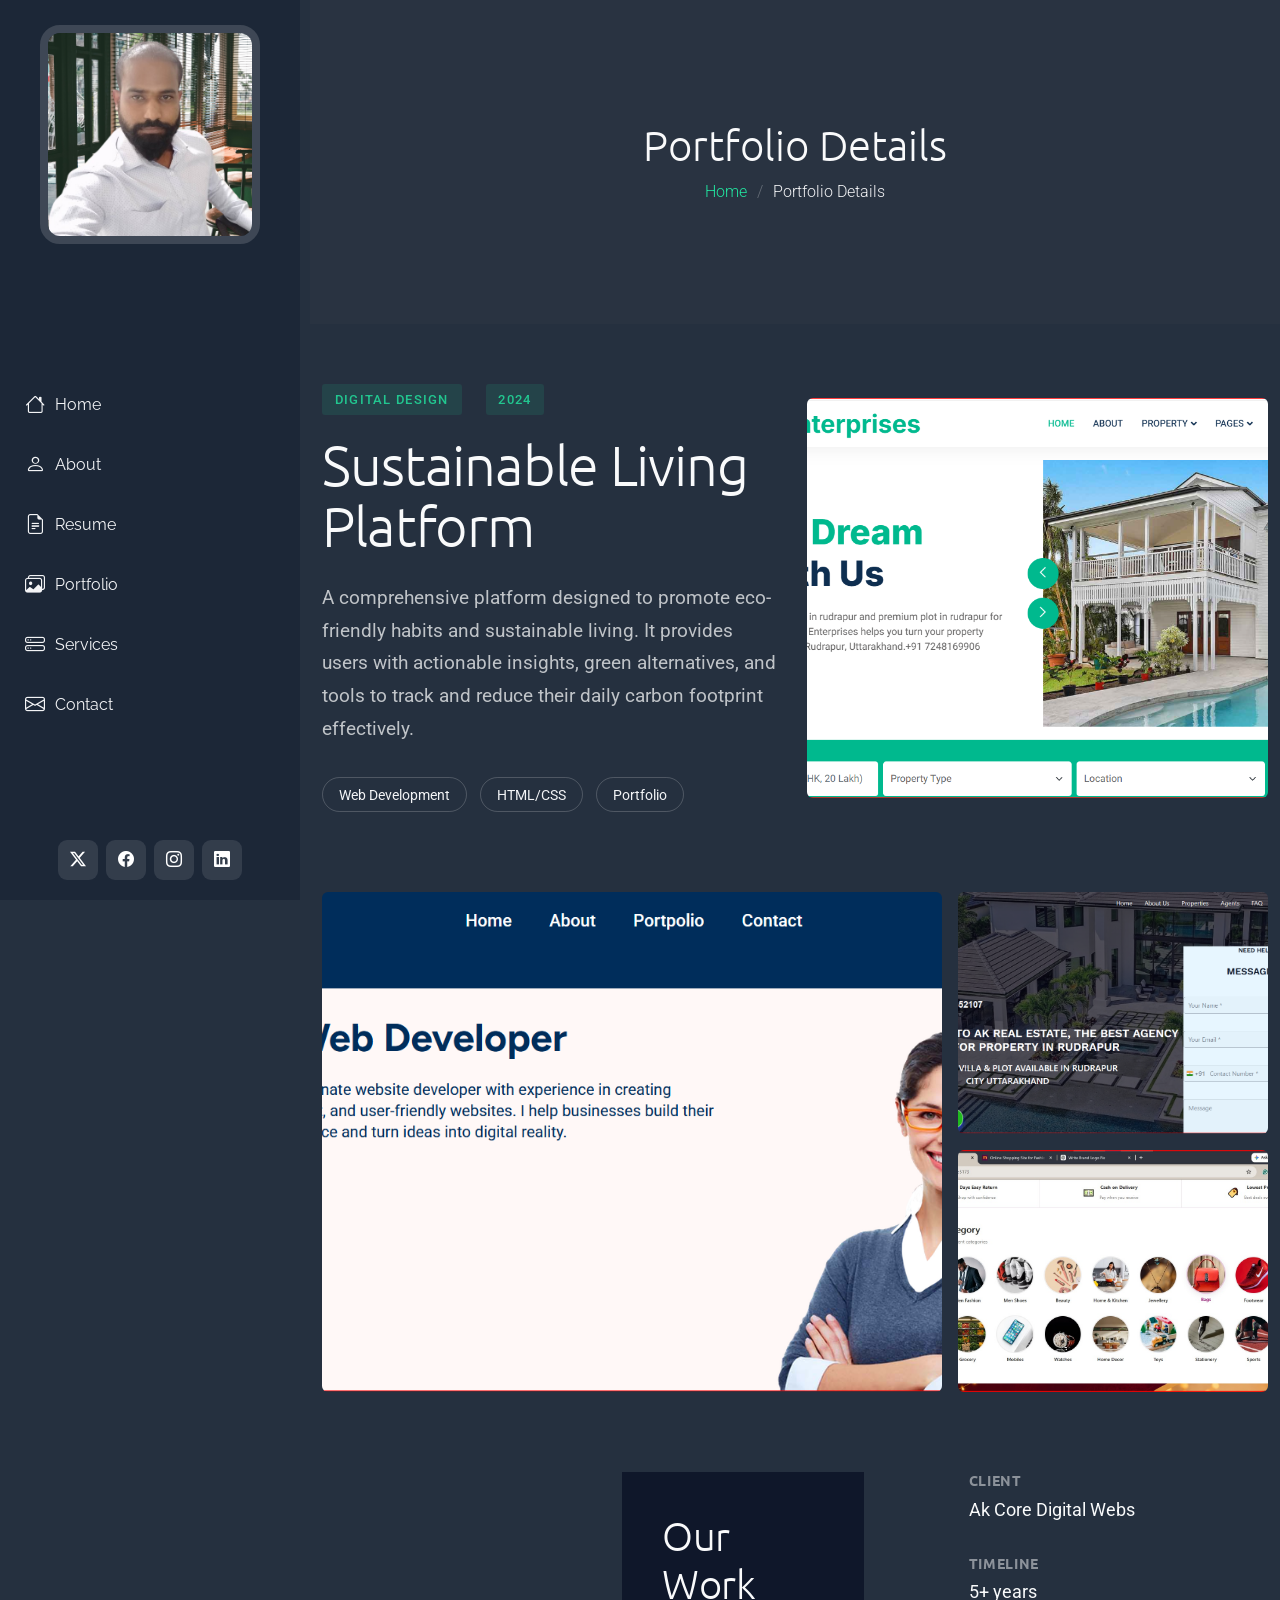
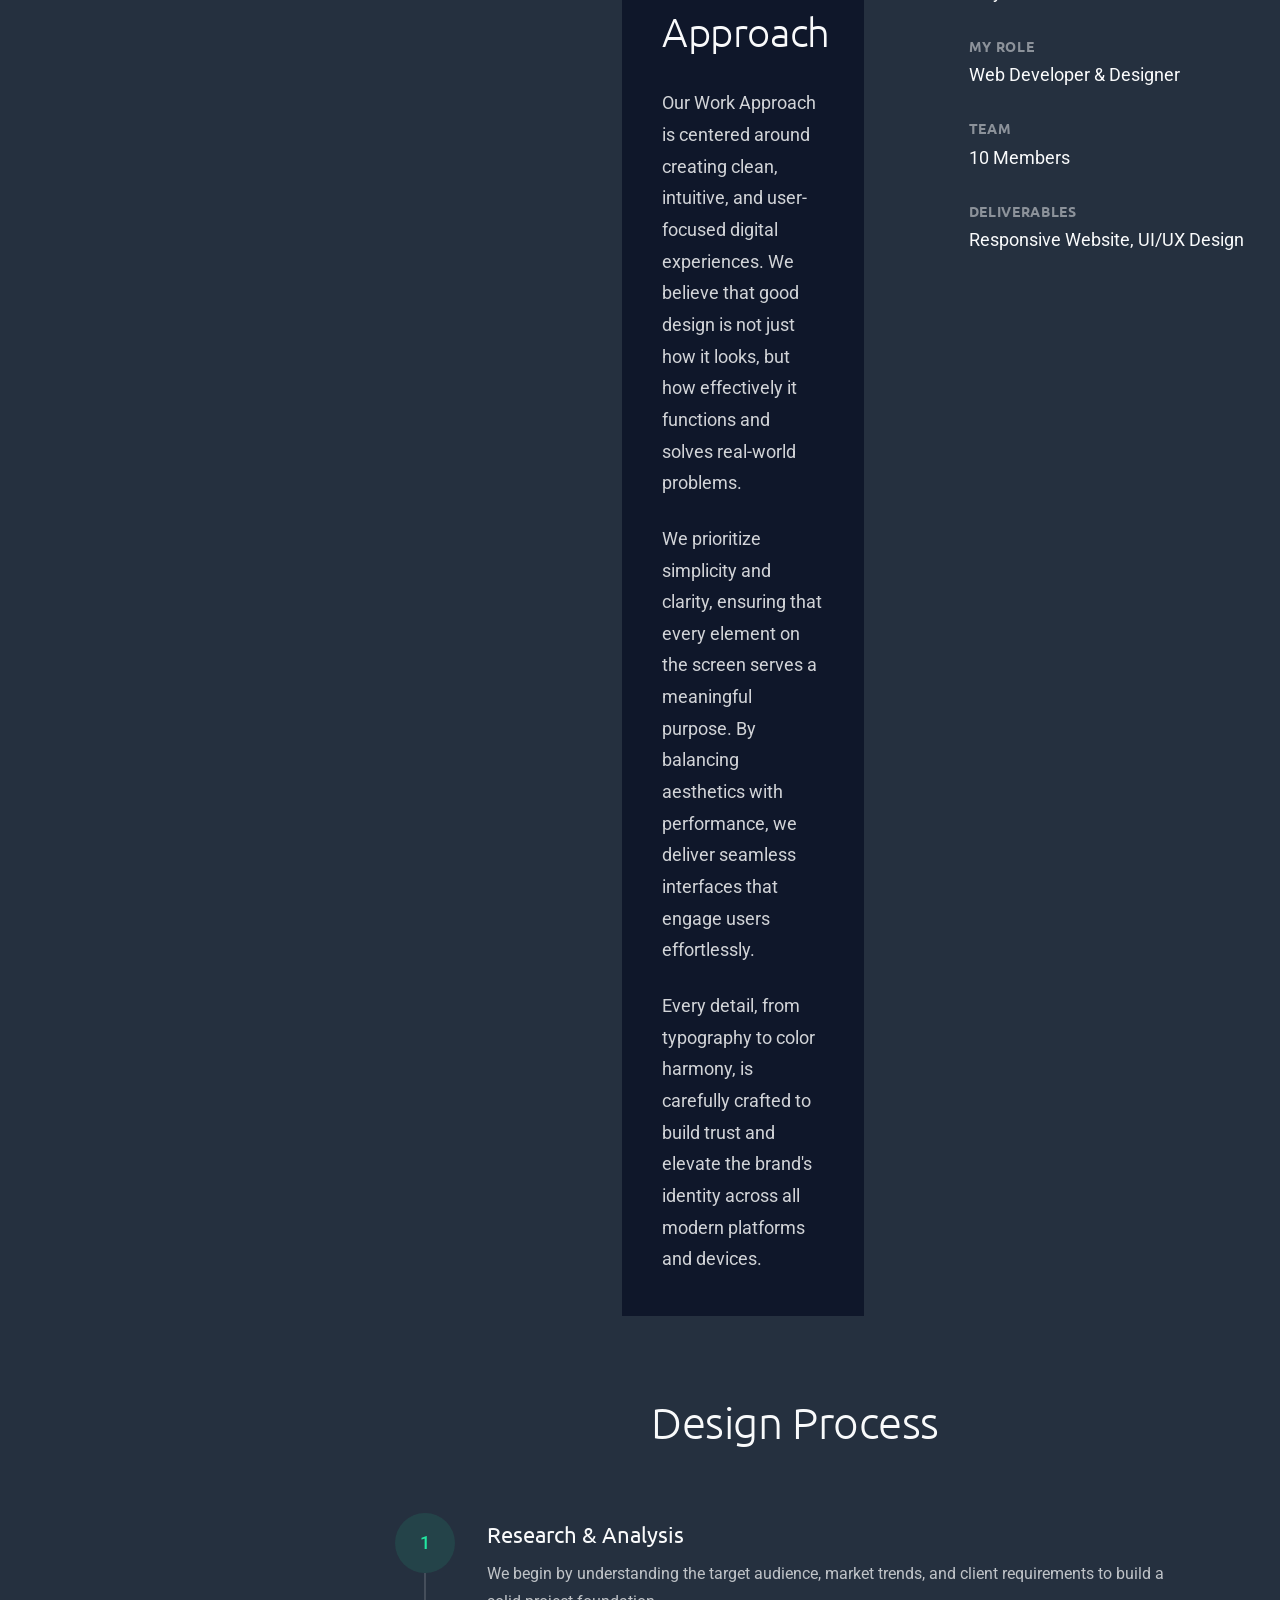
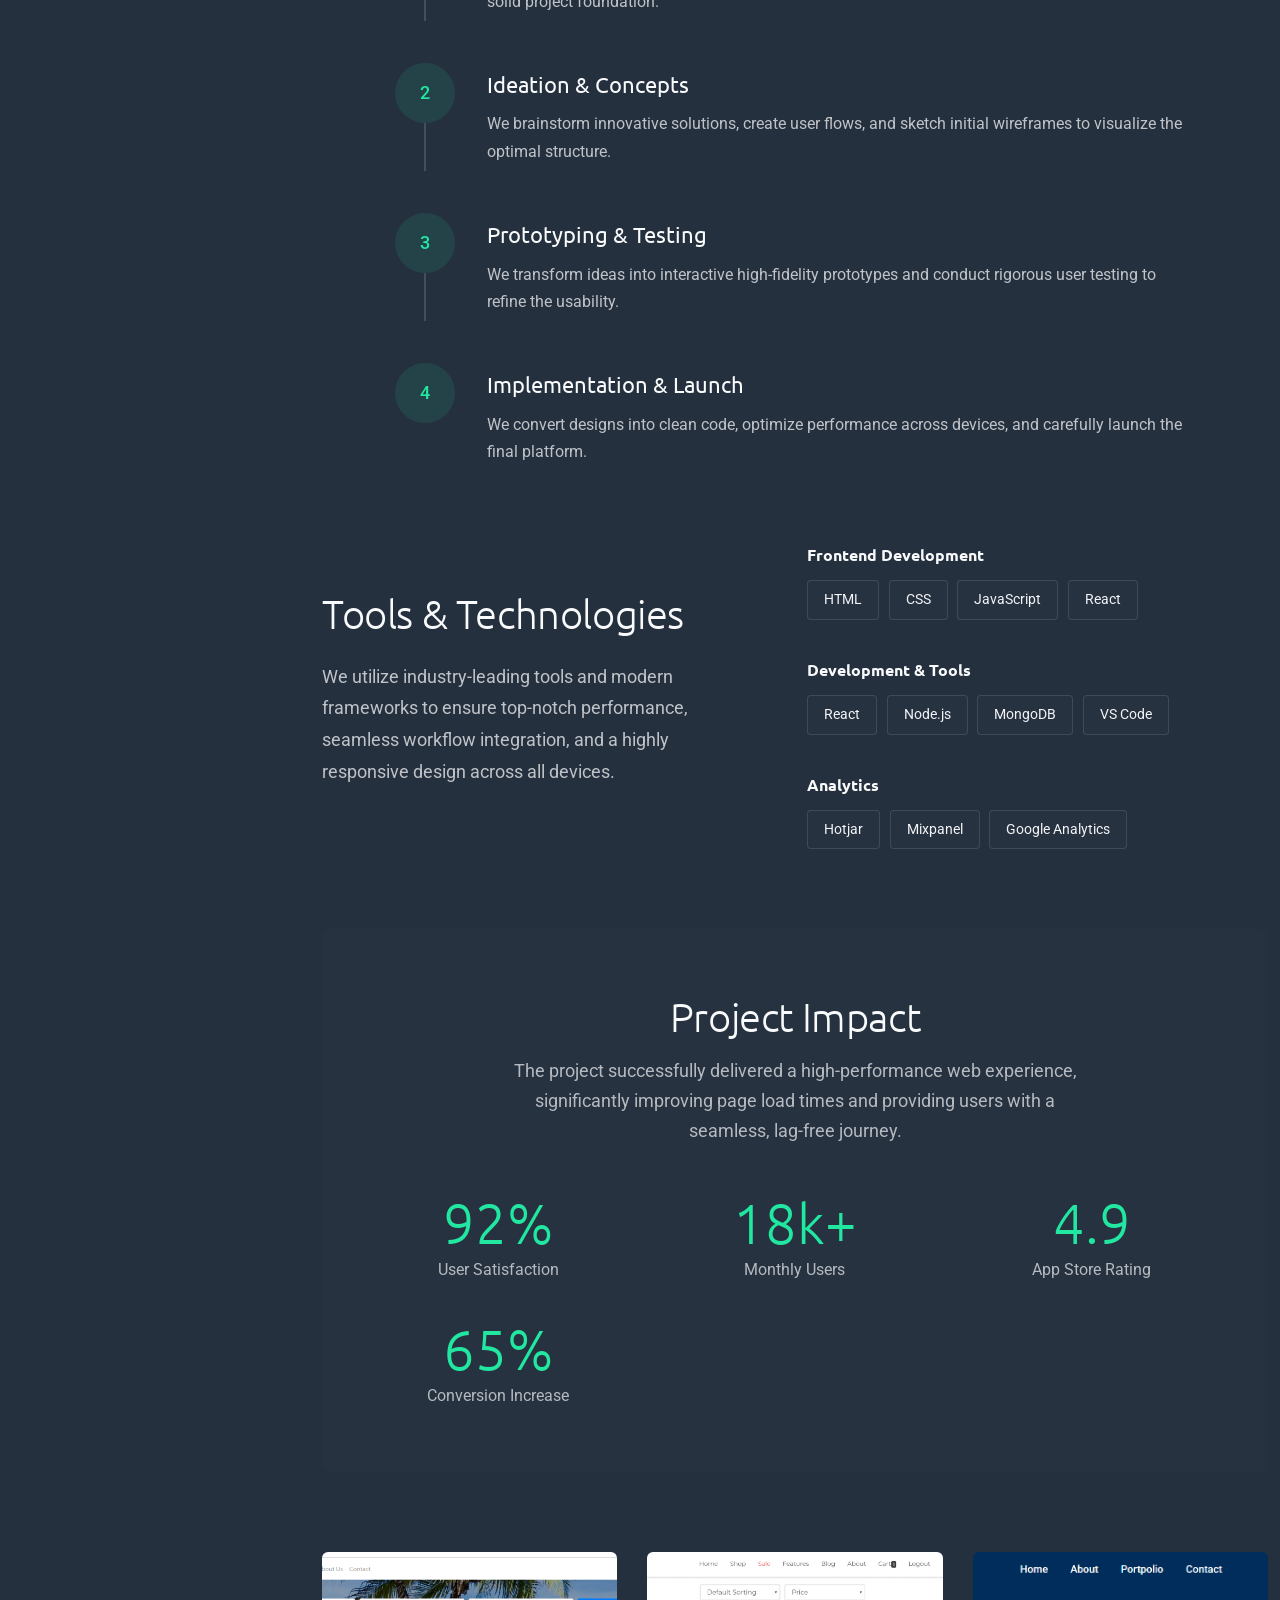
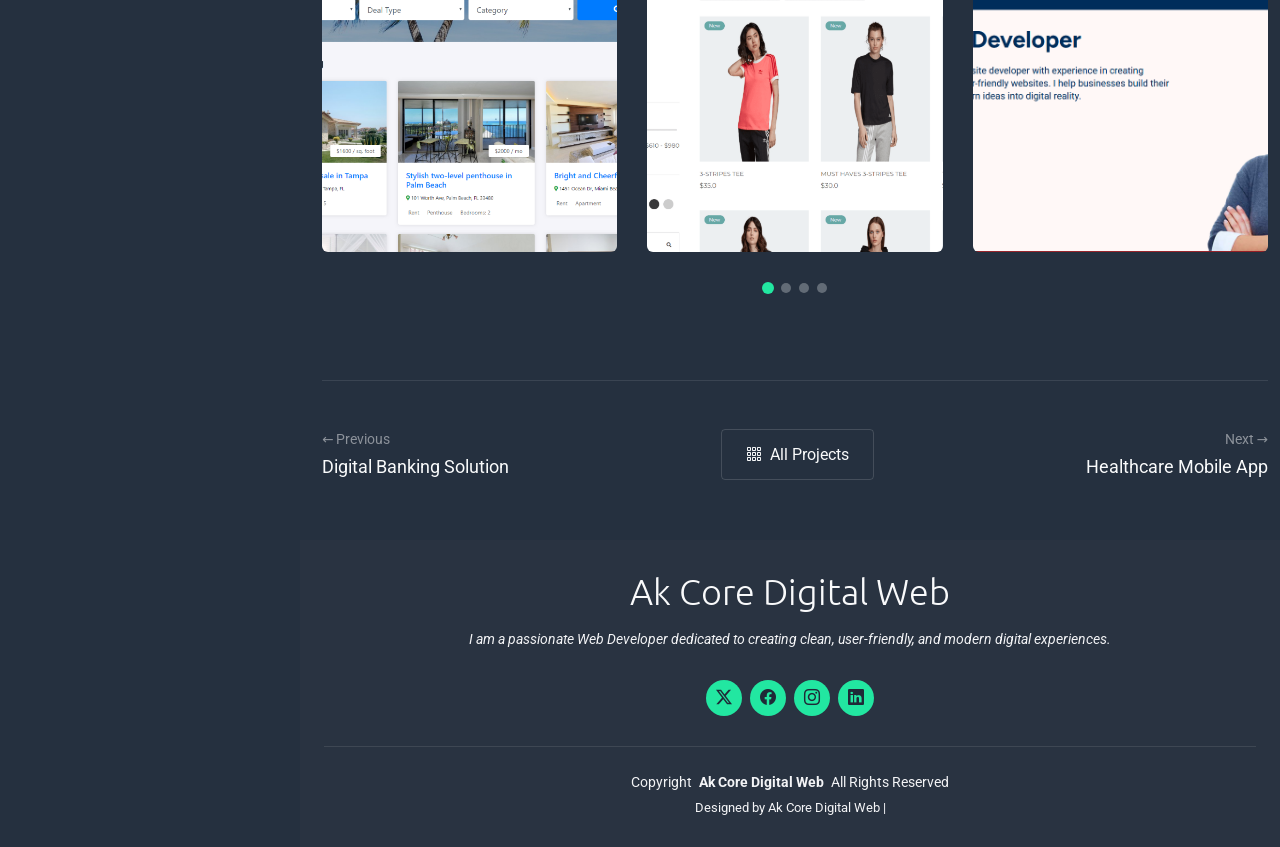
<file: portfolio-details.html>
<!doctype html>
<html lang="en">
  <head>
    <meta charset="utf-8" />
    <meta content="width=device-width, initial-scale=1.0" name="viewport" />
    <title>Our Web Development Portfolio | AK Core Digital Web Rudrapur</title>

    <!-- इस पेज के हिसाब से खास विवरण -->
    <meta
      name="description"
      content="Explore the official web design and development portfolio of AK Core Digital Web. Check out our powerful website projects delivered across India and Rudrapur."
    />

    <!-- इस पेज से जुड़े मुख्य कीवर्ड्स -->
    <meta
      name="keywords"
      content="AK Core Digital Web Portfolio, Web Design Projects Rudrapur, Web Development Samples India, Website Designer Portfolio, Best Web Developer Projects"
    />

    <!-- Favicons -->
    <link href="assets/img/favicon.png" rel="icon" />
    <link href="assets/img/apple-touch-icon.png" rel="apple-touch-icon" />

    <!-- Fonts -->
    <link href="https://fonts.googleapis.com" rel="preconnect" />
    <link href="https://fonts.gstatic.com" rel="preconnect" crossorigin />
    <link
      href="https://fonts.googleapis.com/css2?family=Roboto:ital,wght@0,100;0,300;0,400;0,500;0,700;0,900;1,100;1,300;1,400;1,500;1,700;1,900&family=Raleway:ital,wght@0,100;0,200;0,300;0,400;0,500;0,600;0,700;0,800;0,900;1,100;1,200;1,300;1,400;1,500;1,600;1,700;1,800;1,900&family=Ubuntu:ital,wght@0,300;0,400;0,500;0,700;1,300;1,400;1,500;1,700&display=swap"
      rel="stylesheet"
    />

    <!-- Vendor CSS Files -->
    <link
      href="assets/vendor/bootstrap/css/bootstrap.min.css"
      rel="stylesheet"
    />
    <link
      href="assets/vendor/bootstrap-icons/bootstrap-icons.css"
      rel="stylesheet"
    />
    <link href="assets/vendor/aos/aos.css" rel="stylesheet" />
    <link
      href="assets/vendor/glightbox/css/glightbox.min.css"
      rel="stylesheet"
    />
    <link href="assets/vendor/swiper/swiper-bundle.min.css" rel="stylesheet" />

    <!-- Main CSS File -->
    <link href="assets/css/main.css" rel="stylesheet" />

    <!-- =======================================================
  * Template Name: MyPage
  * Template URL: https://bootstrapmade.com/mypage-bootstrap-personal-template/
  * Updated: Sep 20 2025 with Bootstrap v5.3.8
  * Author: BootstrapMade.com
  * License: https://bootstrapmade.com/license/
  ======================================================== -->
  </head>

  <body class="portfolio-details-page">
    <header
      id="header"
      class="header dark-background d-flex flex-column justify-content-between"
    >
      <i class="header-toggle d-xl-none bi bi-list"></i>

      <div class="header-top">
        <div class="profile-img">
          <img src="assets/img/web.jpg.png" alt="" class="img-fluid" />
        </div>

        <a
          href="index.html"
          class="logo d-flex align-items-center justify-content-center"
        >
          <!-- Uncomment the line below if you also wish to use an image logo -->
          <!-- <img src="assets/img/logo.webp" alt=""> -->
          <h1 class="sitename">Mark Andersen</h1>
        </a>
      </div>

      <nav id="navmenu" class="navmenu">
        <ul>
          <li>
            <a href="#hero"><i class="bi bi-house navicon"></i>Home</a>
          </li>
          <li>
            <a href="#about"><i class="bi bi-person navicon"></i> About</a>
          </li>
          <li>
            <a href="#resume"
              ><i class="bi bi-file-earmark-text navicon"></i> Resume</a
            >
          </li>
          <li>
            <a href="#portfolio"
              ><i class="bi bi-images navicon"></i> Portfolio</a
            >
          </li>
          <li>
            <a href="#services"
              ><i class="bi bi-hdd-stack navicon"></i> Services</a
            >
          </li>

          <li>
            <a href="#contact"
              ><i class="bi bi-envelope navicon"></i> Contact</a
            >
          </li>
        </ul>
      </nav>

      <div class="social-links text-center">
        <a href="#" class="twitter"><i class="bi bi-twitter-x"></i></a>
        <a href="https://www.facebook.com/" class="facebook"
          ><i class="bi bi-facebook"></i
        ></a>
        <a href="#" class="instagram"><i class="bi bi-instagram"></i></a>
        <!-- <a href="#" class="google-plus"><i class="bi bi-skype"></i></a> -->
        <a href="#" class="linkedin"><i class="bi bi-linkedin"></i></a>
      </div>
    </header>

    <main class="main">
      <!-- Page Title -->
      <div class="page-title light-background">
        <div class="container">
          <h1>Portfolio Details</h1>
          <nav class="breadcrumbs">
            <ol>
              <li><a href="index.html">Home</a></li>
              <li class="current">Portfolio Details</li>
            </ol>
          </nav>
        </div>
      </div>
      <!-- End Page Title -->

      <!-- Portfolio Details Section -->
      <section id="portfolio-details" class="portfolio-details section">
        <div class="container" data-aos="fade-up" data-aos-delay="100">
          <div class="hero-section">
            <div class="row align-items-center">
              <div class="col-lg-6" data-aos="fade-right">
                <div class="project-header">
                  <div class="project-meta">
                    <span class="category">Digital Design</span>
                    <span class="year">2024</span>
                  </div>
                  <h1 class="project-title">Sustainable Living Platform</h1>
                  <p class="project-summary">
                    A comprehensive platform designed to promote eco-friendly
                    habits and sustainable living. It provides users with
                    actionable insights, green alternatives, and tools to track
                    and reduce their daily carbon footprint effectively.
                  </p>

                  <div class="project-tags">
                    <span class="tag">Web Development</span>
                    <span class="tag">HTML/CSS</span>
                    <span class="tag">Portfolio</span>
                  </div>
                </div>
              </div>
              <div class="col-lg-6" data-aos="fade-left" data-aos-delay="200">
                <div class="hero-image">
                  <img
                    src="assets/img/port2.jpg.png"
                    alt="Project showcase"
                    class="img-fluid"
                    loading="lazy"
                  />
                </div>
              </div>
            </div>
          </div>

          <div class="visual-showcase" data-aos="fade-up" data-aos-delay="100">
            <div class="showcase-gallery">
              <div
                class="gallery-item large"
                data-aos="zoom-in"
                data-aos-delay="150"
              >
                <img
                  src="assets/img/port.jpg"
                  alt="Design showcase"
                  class="img-fluid glightbox"
                />
              </div>
              <div class="gallery-item" data-aos="fade-up" data-aos-delay="200">
                <img
                  src="assets/img/port1.jpg"
                  alt="Design showcase"
                  class="img-fluid glightbox"
                />
              </div>
              <div class="gallery-item" data-aos="fade-up" data-aos-delay="250">
                <img
                  src="assets/img/ecom.jpg.jpeg"
                  alt="Design showcase"
                  class="img-fluid glightbox"
                />
              </div>
            </div>
          </div>

          <div class="content-section">
            <div class="row">
              <div class="col-lg-7" data-aos="fade-up" data-aos-delay="100">
                <div class="main-content">
                  <h2>Our Work Approach</h2>
                  <p>
                    Our Work Approach is centered around creating clean,
                    intuitive, and user-focused digital experiences. We believe
                    that good design is not just how it looks, but how
                    effectively it functions and solves real-world problems.
                  </p>
                  <p>
                    We prioritize simplicity and clarity, ensuring that every
                    element on the screen serves a meaningful purpose. By
                    balancing aesthetics with performance, we deliver seamless
                    interfaces that engage users effortlessly.
                  </p>
                  <p>
                    Every detail, from typography to color harmony, is carefully
                    crafted to build trust and elevate the brand's identity
                    across all modern platforms and devices.
                  </p>
                </div>
              </div>
              <div
                class="col-lg-4 offset-lg-1"
                data-aos="fade-up"
                data-aos-delay="200"
              >
                <div class="project-specs">
                  <div class="spec-item">
                    <h5>Client</h5>
                    <p>Ak Core Digital Webs</p>
                  </div>
                  <div class="spec-item">
                    <h5>Timeline</h5>
                    <p>5+ years</p>
                  </div>
                  <div class="spec-item">
                    <h5>My Role</h5>
                    <p>Web Developer & Designer</p>
                  </div>
                  <div class="spec-item">
                    <h5>Team</h5>
                    <p>10 Members</p>
                  </div>
                  <div class="spec-item">
                    <h5>Deliverables</h5>
                    <p>Responsive Website, UI/UX Design</p>
                  </div>
                </div>
              </div>
            </div>
          </div>

          <div class="process-timeline" data-aos="fade-up" data-aos-delay="100">
            <div class="timeline-header">
              <h2>Design Process</h2>
            </div>
            <div class="timeline-steps">
              <div
                class="timeline-item"
                data-aos="fade-up"
                data-aos-delay="150"
              >
                <div class="step-marker">
                  <span class="step-number">1</span>
                </div>
                <div class="step-content">
                  <h4>Research &amp; Analysis</h4>
                  <p>
                    We begin by understanding the target audience, market
                    trends, and client requirements to build a solid project
                    foundation.
                  </p>
                </div>
              </div>
              <div
                class="timeline-item"
                data-aos="fade-up"
                data-aos-delay="200"
              >
                <div class="step-marker">
                  <span class="step-number">2</span>
                </div>
                <div class="step-content">
                  <h4>Ideation &amp; Concepts</h4>
                  <p>
                    We brainstorm innovative solutions, create user flows, and
                    sketch initial wireframes to visualize the optimal
                    structure.
                  </p>
                </div>
              </div>
              <div
                class="timeline-item"
                data-aos="fade-up"
                data-aos-delay="250"
              >
                <div class="step-marker">
                  <span class="step-number">3</span>
                </div>
                <div class="step-content">
                  <h4>Prototyping &amp; Testing</h4>
                  <p>
                    We transform ideas into interactive high-fidelity prototypes
                    and conduct rigorous user testing to refine the usability.
                  </p>
                </div>
              </div>
              <div
                class="timeline-item"
                data-aos="fade-up"
                data-aos-delay="300"
              >
                <div class="step-marker">
                  <span class="step-number">4</span>
                </div>
                <div class="step-content">
                  <h4>Implementation &amp; Launch</h4>
                  <p>
                    We convert designs into clean code, optimize performance
                    across devices, and carefully launch the final platform.
                  </p>
                </div>
              </div>
            </div>
          </div>

          <div class="tools-section" data-aos="fade-up" data-aos-delay="100">
            <div class="row align-items-center">
              <div class="col-lg-5">
                <h2>Tools &amp; Technologies</h2>
                <p>
                  We utilize industry-leading tools and modern frameworks to
                  ensure top-notch performance, seamless workflow integration,
                  and a highly responsive design across all devices.
                </p>
              </div>
              <div class="col-lg-6 offset-lg-1">
                <div class="tools-grid">
                  <div
                    class="tool-category"
                    data-aos="fade-up"
                    data-aos-delay="150"
                  >
                    <h5>Frontend Development</h5>
                    <div class="tool-list">
                      <span class="tool-item">HTML</span>
                      <span class="tool-item">CSS</span>
                      <span class="tool-item">JavaScript</span>
                      <span class="tool-item">React</span>
                    </div>
                  </div>
                  <div
                    class="tool-category"
                    data-aos="fade-up"
                    data-aos-delay="200"
                  >
                    <h5>Development & Tools</h5>
                    <div class="tool-list">
                      <span class="tool-item">React</span>
                      <span class="tool-item">Node.js</span>
                      <span class="tool-item">MongoDB</span>
                      <span class="tool-item">VS Code</span>
                    </div>
                  </div>
                  <div
                    class="tool-category"
                    data-aos="fade-up"
                    data-aos-delay="250"
                  >
                    <h5>Analytics</h5>
                    <div class="tool-list">
                      <span class="tool-item">Hotjar</span>
                      <span class="tool-item">Mixpanel</span>
                      <span class="tool-item">Google Analytics</span>
                    </div>
                  </div>
                </div>
              </div>
            </div>
          </div>

          <div class="impact-metrics" data-aos="fade-up" data-aos-delay="100">
            <div class="metrics-container">
              <div class="metrics-header">
                <h2>Project Impact</h2>
                <p>
                  The project successfully delivered a high-performance web
                  experience, significantly improving page load times and
                  providing users with a seamless, lag-free journey.
                </p>
              </div>
              <div class="metrics-grid">
                <div
                  class="metric-card"
                  data-aos="fade-up"
                  data-aos-delay="150"
                >
                  <div class="metric-value">92%</div>
                  <div class="metric-label">User Satisfaction</div>
                </div>
                <div
                  class="metric-card"
                  data-aos="fade-up"
                  data-aos-delay="200"
                >
                  <div class="metric-value">18k+</div>
                  <div class="metric-label">Monthly Users</div>
                </div>
                <div
                  class="metric-card"
                  data-aos="fade-up"
                  data-aos-delay="250"
                >
                  <div class="metric-value">4.9</div>
                  <div class="metric-label">App Store Rating</div>
                </div>
                <div
                  class="metric-card"
                  data-aos="fade-up"
                  data-aos-delay="300"
                >
                  <div class="metric-value">65%</div>
                  <div class="metric-label">Conversion Increase</div>
                </div>
              </div>
            </div>
          </div>

          <div
            class="additional-gallery"
            data-aos="fade-up"
            data-aos-delay="100"
          >
            <div class="gallery-slider swiper init-swiper">
              <script type="application/json" class="swiper-config">
                {
                  "loop": true,
                  "speed": 600,
                  "autoplay": {
                    "delay": 4000
                  },
                  "slidesPerView": 1,
                  "spaceBetween": 30,
                  "breakpoints": {
                    "768": {
                      "slidesPerView": 2
                    },
                    "1200": {
                      "slidesPerView": 3
                    }
                  },
                  "pagination": {
                    "el": ".swiper-pagination",
                    "type": "bullets",
                    "clickable": true
                  }
                }
              </script>
              <div class="swiper-wrapper">
                <div class="swiper-slide">
                  <img
                    src="assets/img/web4.jpg.png"
                    alt="Project detail"
                    class="img-fluid glightbox"
                    loading="lazy"
                  />
                </div>
                <div class="swiper-slide">
                  <img
                    src="assets/img/web1.jpg.png"
                    alt="Project detail"
                    class="img-fluid glightbox"
                    loading="lazy"
                  />
                </div>
                <div class="swiper-slide">
                  <img
                    src="assets/img/port.jpg"
                    alt="Project detail"
                    class="img-fluid glightbox"
                    loading="lazy"
                  />
                </div>
                <div class="swiper-slide">
                  <img
                    src="assets/img/ecom1.jpg.jpeg"
                    alt="Project detail"
                    class="img-fluid glightbox"
                    loading="lazy"
                  />
                </div>
              </div>
              <div class="swiper-pagination"></div>
            </div>
          </div>

          <div class="project-nav" data-aos="fade-up" data-aos-delay="100">
            <div class="nav-wrapper">
              <a href="#" class="nav-link prev-project">
                <div class="nav-content">
                  <span class="nav-direction">← Previous</span>
                  <span class="nav-title">Digital Banking Solution</span>
                </div>
              </a>
              <a href="#" class="nav-link all-projects">
                <i class="bi bi-grid-3x3-gap"></i>
                <span>All Projects</span>
              </a>
              <a href="#" class="nav-link next-project">
                <div class="nav-content">
                  <span class="nav-direction">Next →</span>
                  <span class="nav-title">Healthcare Mobile App</span>
                </div>
              </a>
            </div>
          </div>
        </div>
      </section>
      <!-- /Portfolio Details Section -->
    </main>

    <footer id="footer" class="footer light-background">
      <div class="container">
        <h3 class="sitename">Ak Core Digital Web</h3>
        <p>
          I am a passionate Web Developer dedicated to creating clean,
          user-friendly, and modern digital experiences.
        </p>
        <div class="social-links d-flex justify-content-center">
          <a href=""><i class="bi bi-twitter-x"></i></a>
          <a href="https://www.facebook.com/"><i class="bi bi-facebook"></i></a>
          <a href=""><i class="bi bi-instagram"></i></a>
          <!-- <a href=""><i class="bi bi-skype"></i></a> -->
          <a href=""><i class="bi bi-linkedin"></i></a>
        </div>
        <div class="container">
          <div class="copyright">
            <span>Copyright</span>
            <strong class="px-1 sitename">Ak Core Digital Web</strong>
            <span>All Rights Reserved</span>
          </div>
          <div class="credits">
            <!-- All the links in the footer should remain intact. -->
            <!-- You can delete the links only if you've purchased the pro version. -->
            <!-- Licensing information: https://bootstrapmade.com/license/ -->
            <!-- Purchase the pro version with working PHP/AJAX contact form: [buy-url] -->
            Designed by <a>Ak Core Digital Web</a> |
          </div>
        </div>
      </div>
    </footer>

    <!-- Scroll Top -->
    <a
      href="#"
      id="scroll-top"
      class="scroll-top d-flex align-items-center justify-content-center"
      ><i class="bi bi-arrow-up-short"></i
    ></a>

    <!-- Preloader -->
    <div id="preloader"></div>

    <!-- Vendor JS Files -->
    <script src="assets/vendor/bootstrap/js/bootstrap.bundle.min.js"></script>
    <script src="assets/vendor/php-email-form/validate.js"></script>
    <script src="assets/vendor/aos/aos.js"></script>
    <script src="assets/vendor/purecounter/purecounter_vanilla.js"></script>
    <script src="assets/vendor/typed.js/typed.umd.js"></script>
    <script src="assets/vendor/waypoints/noframework.waypoints.js"></script>
    <script src="assets/vendor/imagesloaded/imagesloaded.pkgd.min.js"></script>
    <script src="assets/vendor/isotope-layout/isotope.pkgd.min.js"></script>
    <script src="assets/vendor/glightbox/js/glightbox.min.js"></script>
    <script src="assets/vendor/swiper/swiper-bundle.min.js"></script>

    <!-- Main JS File -->
    <script src="assets/js/main.js"></script>
  </body>
</html>
</file>
<file: assets/css/main.css>
/**
* Template Name: MyPage
* Template URL: https://bootstrapmade.com/mypage-bootstrap-personal-template/
* Updated: Sep 20 2025 with Bootstrap v5.3.8
* Author: BootstrapMade.com
* License: https://bootstrapmade.com/license/
*/

/*--------------------------------------------------------------
# Font & Color Variables
# Help: https://bootstrapmade.com/color-system/
--------------------------------------------------------------*/
* {
  box-sizing: border-box;
}

html,
body {
  width: 100%;
  overflow-x: hidden !important;
  margin: 0;
  padding: 0;
}

/* Fonts */
:root {
  --default-font:
    "Roboto", system-ui, -apple-system, "Segoe UI", Roboto, "Helvetica Neue",
    Arial, "Noto Sans", "Liberation Sans", sans-serif, "Apple Color Emoji",
    "Segoe UI Emoji", "Segoe UI Symbol", "Noto Color Emoji";
  --heading-font: "Ubuntu", sans-serif;
  --nav-font: "Raleway", sans-serif;
}

/* Global Colors - The following color variables are used throughout the website. Updating them here will change the color scheme of the entire website */
:root {
  --background-color: #25303f; /* Background color for the entire website, including individual sections */
  --default-color: #f3f4f6; /* Default color used for the majority of the text content across the entire website */
  --heading-color: #f9fafb; /* Color for headings, subheadings and title throughout the website */
  --accent-color: #22e7a1; /* Accent color that represents your brand on the website. It's used for buttons, links, and other elements that need to stand out */
  --surface-color: #293443; /* The surface color is used as a background of boxed elements within sections, such as cards, icon boxes, or other elements that require a visual separation from the global background. */
  --contrast-color: #1f2937; /* Contrast color for text, ensuring readability against backgrounds of accent, heading, or default colors. */
}

/* Nav Menu Colors - The following color variables are used specifically for the navigation menu. They are separate from the global colors to allow for more customization options */
:root {
  --nav-color: #f3f4f6; /* The default color of the main navmenu links */
  --nav-hover-color: #22e7a1; /* Applied to main navmenu links when they are hovered over or active */
  --nav-mobile-background-color: #38485f; /* Used as the background color for mobile navigation menu */
  --nav-dropdown-background-color: #38485f; /* Used as the background color for dropdown items that appear when hovering over primary navigation items */
  --nav-dropdown-color: #f3f4f6; /* Used for navigation links of the dropdown items in the navigation menu. */
  --nav-dropdown-hover-color: #22e7a1; /* Similar to --nav-hover-color, this color is applied to dropdown navigation links when they are hovered over. */
}

/* Color Presets - These classes override global colors when applied to any section or element, providing reuse of the sam color scheme. */

.light-background {
  --background-color: #293341;
  --surface-color: #4b607f;
}

.dark-background {
  --background-color: #1c2737;
  --default-color: #ffffff;
  --heading-color: #ffffff;
  --surface-color: #151f2b;
  --contrast-color: #ffffff;
}

/* Smooth scroll */
:root {
  scroll-behavior: smooth;
}

/*--------------------------------------------------------------
# General Styling & Shared Classes
--------------------------------------------------------------*/
body {
  color: var(--default-color);
  background-color: var(--background-color);
  font-family: var(--default-font);
}

a {
  color: var(--accent-color);
  text-decoration: none;
  transition: 0.3s;
}

a:hover {
  color: color-mix(in srgb, var(--accent-color), transparent 25%);
  text-decoration: none;
}

h1,
h2,
h3,
h4,
h5,
h6 {
  color: var(--heading-color);
  font-family: var(--heading-font);
}

/* PHP Email Form Messages
------------------------------*/
.php-email-form .error-message {
  display: none;
  background: #df1529;
  color: #ffffff;
  text-align: left;
  padding: 15px;
  margin-bottom: 24px;
  font-weight: 600;
}

.php-email-form .sent-message {
  display: none;
  color: #ffffff;
  background: #059652;
  text-align: center;
  padding: 15px;
  margin-bottom: 24px;
  font-weight: 600;
}

.php-email-form .loading {
  display: none;
  background: var(--surface-color);
  text-align: center;
  padding: 15px;
  margin-bottom: 24px;
}

.php-email-form .loading:before {
  content: "";
  display: inline-block;
  border-radius: 50%;
  width: 24px;
  height: 24px;
  margin: 0 10px -6px 0;
  border: 3px solid var(--accent-color);
  border-top-color: var(--surface-color);
  animation: php-email-form-loading 1s linear infinite;
}

@keyframes php-email-form-loading {
  0% {
    transform: rotate(0deg);
  }

  100% {
    transform: rotate(360deg);
  }
}

/*--------------------------------------------------------------
# Global Header
--------------------------------------------------------------*/
.header {
  color: var(--default-color);
  background-color: var(--background-color);
  position: fixed;
  top: 0;
  left: 0;
  bottom: 0;
  padding: 0 15px;
  width: 300px;
  transition: all ease-in-out 0.3s;
  overflow-y: auto;
  z-index: 997;
}

.header .profile-img img {
  margin: 25px auto;
  display: block;
  border-radius: 20px;
  max-width: 220px;
  border: 8px solid color-mix(in srgb, var(--default-color), transparent 85%);
}

.header .logo {
  line-height: 1;
}

.header .logo img {
  max-height: 32px;
  margin-right: 8px;
}

.header .logo h1 {
  font-size: 24px;
  margin: 0;
  font-weight: 300;
  color: var(--heading-color);
}

.header .social-links {
  margin: 0 0 20px 0;
}

.header .social-links a {
  font-size: 16px;
  display: inline-flex;
  align-items: center;
  justify-content: center;
  background: color-mix(in srgb, var(--default-color), transparent 90%);
  color: var(--default-color);
  margin: 0 2px;
  border-radius: 9px;
  text-align: center;
  width: 40px;
  height: 40px;
  transition: 0.3s;
}

.header .social-links a:hover {
  color: var(--contrast-color);
  background: var(--accent-color);
}

@media (min-width: 1200px) {
  .header ~ main,
  .header ~ #footer {
    margin-left: 310px;
  }
}

@media (max-width: 1199px) {
  .header {
    left: -100%;
  }
}

.header.header-show {
  left: 0;
}

.header .header-toggle {
  color: var(--background-color);
  background-color: var(--accent-color);
  font-size: 22px;
  display: flex;
  align-items: center;
  justify-content: center;
  width: 40px;
  height: 40px;
  border-radius: 9px;
  cursor: pointer;
  position: fixed;
  top: 15px;
  right: 15px;
  z-index: 9999;
  transition: 0.3s;
}

.header .header-toggle:hover {
  background-color: color-mix(in srgb, var(--accent-color) 90%, black 15%);
}

/*--------------------------------------------------------------
# Navigation Menu
--------------------------------------------------------------*/
.mobile-nav-toggle {
  display: none;
}

.navmenu {
  padding: 0;
  z-index: 9997;
  flex: 1;
  display: flex;
  align-items: center;
}

.navmenu ul {
  list-style: none;
  padding: 0 0 20px 0;
  margin: 0;
  width: 100%;
}

.navmenu a,
.navmenu a:focus {
  color: var(--nav-color);
  padding: 15px 10px;
  font-family: var(--nav-font);
  font-size: 16px;
  font-weight: 400;
  display: flex;
  align-items: center;
  white-space: nowrap;
  transition: 0.3s;
  width: 100%;
}

.navmenu a .navicon,
.navmenu a:focus .navicon {
  font-size: 20px;
  margin-right: 10px;
}

.navmenu a .toggle-dropdown,
.navmenu a:focus .toggle-dropdown {
  font-size: 12px;
  line-height: 0;
  margin-left: auto;
  width: 30px;
  height: 30px;
  display: flex;
  align-items: center;
  justify-content: center;
  border-radius: 50%;
  transition: 0.3s;
  flex-shrink: 0;
  background-color: color-mix(in srgb, var(--accent-color), transparent 90%);
}

.navmenu a .toggle-dropdown:hover,
.navmenu a:focus .toggle-dropdown:hover {
  background-color: var(--accent-color);
  color: var(--contrast-color);
}

.navmenu a:hover,
.navmenu .active,
.navmenu .active:focus {
  color: var(--nav-hover-color);
}

.navmenu a:hover .navicon,
.navmenu .active .navicon,
.navmenu .active:focus .navicon {
  color: var(--accent-color);
}

.navmenu .active .toggle-dropdown,
.navmenu .active:focus .toggle-dropdown {
  background-color: var(--accent-color);
  color: var(--contrast-color);
  transform: rotate(180deg);
}

.navmenu .dropdown {
  display: block;
}

.navmenu .dropdown a,
.navmenu .dropdown a:focus {
  color: --nav-dropdown-color;
}

.navmenu .dropdown a:hover,
.navmenu .dropdown .active,
.navmenu .dropdown .active:focus {
  color: var(--nav-dropdown-hover-color);
}

.navmenu .dropdown ul {
  position: static;
  display: none;
  z-index: 99;
  padding: 5px 10px;
  margin: 5px 10px;
  background-color: var(--nav-dropdown-background-color);
  border: 1px solid color-mix(in srgb, var(--default-color), transparent 90%);
  box-shadow: none;
  transition: all 0.5s ease-in-out;
}

.navmenu .dropdown ul ul {
  background-color: rgba(33, 37, 41, 0.1);
}

.navmenu .dropdown > .dropdown-active {
  display: block;
  background-color: rgba(33, 37, 41, 0.03);
}

/*--------------------------------------------------------------
# Global Footer
--------------------------------------------------------------*/
.footer {
  color: var(--default-color);
  background-color: var(--background-color);
  font-size: 14px;
  text-align: center;
  padding: 30px 0;
  position: relative;
}

.footer h3 {
  font-size: 36px;
  font-weight: 300;
  position: relative;
  padding: 0;
  margin: 0 0 15px 0;
}

.footer p {
  font-size: 15;
  font-style: italic;
  padding: 0;
  margin: 0 0 30px 0;
}

.footer .social-links {
  margin: 0 0 30px 0;
}

.footer .social-links a {
  font-size: 16px;
  display: flex;
  align-items: center;
  justify-content: center;
  background: var(--accent-color);
  color: var(--contrast-color);
  line-height: 1;
  margin: 0 4px;
  border-radius: 50%;
  text-align: center;
  width: 36px;
  height: 36px;
  transition: 0.3s;
}

.footer .social-links a:hover {
  background: color-mix(in srgb, var(--accent-color), transparent 20%);
  text-decoration: none;
}

.footer .copyright {
  padding-top: 25px;
  border-top: 1px solid
    color-mix(in srgb, var(--default-color), transparent 90%);
}

.footer .credits {
  font-size: 13px;
  padding-top: 5px;
}

/*--------------------------------------------------------------
# Preloader
--------------------------------------------------------------*/
#preloader {
  position: fixed;
  inset: 0;
  z-index: 999999;
  overflow: hidden;
  background: var(--background-color);
  transition: all 0.6s ease-out;
}

#preloader:before {
  content: "";
  position: fixed;
  top: calc(50% - 30px);
  left: calc(50% - 30px);
  border: 6px solid #ffffff;
  border-color: var(--accent-color) transparent var(--accent-color) transparent;
  border-radius: 50%;
  width: 60px;
  height: 60px;
  animation: animate-preloader 1.5s linear infinite;
}

@keyframes animate-preloader {
  0% {
    transform: rotate(0deg);
  }

  100% {
    transform: rotate(360deg);
  }
}

/*--------------------------------------------------------------
# Scroll Top Button
--------------------------------------------------------------*/
.scroll-top {
  position: fixed;
  visibility: hidden;
  opacity: 0;
  right: 15px;
  bottom: -15px;
  z-index: 99999;
  background-color: var(--accent-color);
  width: 44px;
  height: 44px;
  border-radius: 50px;
  transition: all 0.4s;
}

.scroll-top i {
  font-size: 24px;
  color: var(--contrast-color);
  line-height: 0;
}

.scroll-top:hover {
  background-color: color-mix(in srgb, var(--accent-color), transparent 20%);
  color: var(--contrast-color);
}

.scroll-top.active {
  visibility: visible;
  opacity: 1;
  bottom: 15px;
}

/*--------------------------------------------------------------
# Disable aos animation delay on mobile devices
--------------------------------------------------------------*/
@media screen and (max-width: 768px) {
  [data-aos-delay] {
    transition-delay: 0 !important;
  }
}

/*--------------------------------------------------------------
# Global Page Titles & Breadcrumbs
--------------------------------------------------------------*/
.page-title {
  color: var(--default-color);
  background-color: var(--background-color);
  padding: 120px 0;
  text-align: center;
  position: relative;
}

.page-title h1 {
  font-size: 42px;
  font-weight: 300;
  margin-bottom: 10px;
}

.page-title .breadcrumbs ol {
  display: flex;
  flex-wrap: wrap;
  list-style: none;
  justify-content: center;
  padding: 0;
  margin: 0;
  font-size: 16px;
  font-weight: 300;
}

.page-title .breadcrumbs ol li + li {
  padding-left: 10px;
}

.page-title .breadcrumbs ol li + li::before {
  content: "/";
  display: inline-block;
  padding-right: 10px;
  color: color-mix(in srgb, var(--default-color), transparent 70%);
}

/*--------------------------------------------------------------
# Global Sections
--------------------------------------------------------------*/
section,
.section {
  color: var(--default-color);
  background-color: var(--background-color);
  padding: 60px 0;
  overflow: clip;
}

/*--------------------------------------------------------------
# Global Section Titles
--------------------------------------------------------------*/
.section-title {
  text-align: center;
  padding-bottom: 60px;
  position: relative;
}

.section-title h2 {
  font-size: 32px;
  font-weight: 300;
  margin-bottom: 20px;
  padding-bottom: 20px;
  position: relative;
}

.section-title h2:before {
  content: "";
  position: absolute;
  display: block;
  width: 160px;
  height: 1px;
  background: color-mix(in srgb, var(--default-color), transparent 60%);
  left: 0;
  right: 0;
  bottom: 1px;
  margin: auto;
}

.section-title h2::after {
  content: "";
  position: absolute;
  display: block;
  width: 60px;
  height: 3px;
  background: var(--accent-color);
  left: 0;
  right: 0;
  bottom: 0;
  margin: auto;
}

.section-title p {
  margin-bottom: 0;
}

/*--------------------------------------------------------------
# Hero Section
--------------------------------------------------------------*/
.hero {
  padding: 120px 0;
  min-height: 100vh;
  display: flex;
  align-items: center;
  position: relative;
  overflow: hidden;
}

.hero .container {
  position: relative;
  z-index: 2;
  padding: 80px 15px;
}

.hero .hero-content h1 {
  font-size: 3.5rem;
  font-weight: 300;
  line-height: 1.2;
  margin-bottom: 2rem;
  color: var(--heading-color);
}

.hero .hero-content h1 .accent-text {
  color: var(--accent-color);
  font-weight: 400;
  position: relative;
}

.hero .hero-content h1 .accent-text::after {
  content: "";
  position: absolute;
  bottom: -8px;
  left: 0;
  width: 100%;
  height: 2px;
  background: linear-gradient(
    90deg,
    var(--accent-color),
    color-mix(in srgb, var(--accent-color), transparent 50%)
  );
}

@media (max-width: 992px) {
  .hero .hero-content h1 {
    font-size: 2.8rem;
  }
}

@media (max-width: 768px) {
  .hero .hero-content h1 {
    font-size: 2.2rem;
  }
}

.hero .hero-content .hero-description {
  font-size: 1.125rem;
  line-height: 1.8;
  color: color-mix(in srgb, var(--default-color), transparent 20%);
  margin-bottom: 3rem;
  max-width: 90%;
}

@media (max-width: 768px) {
  .hero .hero-content .hero-description {
    font-size: 1rem;
    max-width: 100%;
  }
}

.hero .hero-content .hero-actions {
  display: flex;
  gap: 1.5rem;
  margin-bottom: 4rem;
}

@media (max-width: 576px) {
  .hero .hero-content .hero-actions {
    flex-direction: column;
    gap: 1rem;
  }
}

.hero .hero-content .hero-actions .btn-primary {
  padding: 14px 32px;
  background: var(--accent-color);
  color: var(--contrast-color);
  border-radius: 6px;
  font-weight: 500;
  text-decoration: none;
  transition: all 0.3s ease;
  border: 2px solid var(--accent-color);
}

.hero .hero-content .hero-actions .btn-primary:hover {
  background: color-mix(in srgb, var(--accent-color), black 10%);
  border-color: color-mix(in srgb, var(--accent-color), black 10%);
  transform: translateY(-2px);
}

.hero .hero-content .hero-actions .btn-secondary {
  padding: 14px 32px;
  background: transparent;
  color: var(--heading-color);
  border-radius: 6px;
  font-weight: 500;
  text-decoration: none;
  transition: all 0.3s ease;
  border: 2px solid color-mix(in srgb, var(--default-color), transparent 80%);
}

.hero .hero-content .hero-actions .btn-secondary:hover {
  background: transparent;
  color: var(--accent-color);
  border-color: var(--accent-color);
  transform: translateY(-2px);
}

.hero .hero-content .hero-stats {
  display: flex;
  gap: 3rem;
}

@media (max-width: 768px) {
  .hero .hero-content .hero-stats {
    gap: 2rem;
  }
}

@media (max-width: 576px) {
  .hero .hero-content .hero-stats {
    flex-direction: column;
    gap: 1.5rem;
  }
}

.hero .hero-content .hero-stats .stat-item .stat-number {
  display: block;
  font-size: 2rem;
  font-weight: 600;
  color: var(--accent-color);
  line-height: 1;
}

.hero .hero-content .hero-stats .stat-item .stat-label {
  display: block;
  font-size: 0.875rem;
  color: color-mix(in srgb, var(--default-color), transparent 40%);
  margin-top: 0.5rem;
  font-weight: 400;
}

.hero .hero-image {
  position: relative;
}

.hero .hero-image .image-wrapper {
  position: relative;
  max-width: 500px;
  margin: 0 auto;
}

.hero .hero-image .image-wrapper .main-image {
  border-radius: 12px;
  box-shadow: 0 20px 60px
    color-mix(in srgb, var(--heading-color), transparent 85%);
  transition: transform 0.3s ease;
}

.hero .hero-image .image-wrapper .main-image:hover {
  transform: scale(1.02);
}

.hero .hero-image .image-wrapper .floating-card {
  position: absolute;
  background: var(--surface-color);
  padding: 1rem 1.5rem;
  border-radius: 8px;
  box-shadow: 0 10px 30px
    color-mix(in srgb, var(--heading-color), transparent 90%);
  display: flex;
  align-items: center;
  gap: 0.75rem;
  font-size: 0.875rem;
  font-weight: 500;
  color: var(--heading-color);
  transition: all 0.3s ease;
}

.hero .hero-image .image-wrapper .floating-card:hover {
  transform: translateY(-5px);
  box-shadow: 0 15px 40px
    color-mix(in srgb, var(--heading-color), transparent 85%);
}

.hero .hero-image .image-wrapper .floating-card i {
  font-size: 1.25rem;
  color: var(--accent-color);
}

.hero .hero-image .image-wrapper .floating-card.card-1 {
  top: 20%;
  left: -15%;
  z-index: 3;
}

@media (max-width: 992px) {
  .hero .hero-image .image-wrapper .floating-card.card-1 {
    left: -10%;
  }
}

@media (max-width: 768px) {
  .hero .hero-image .image-wrapper .floating-card.card-1 {
    left: 0;
    top: 10%;
  }
}

.hero .hero-image .image-wrapper .floating-card.card-2 {
  top: 60%;
  right: -15%;
  z-index: 3;
}

@media (max-width: 992px) {
  .hero .hero-image .image-wrapper .floating-card.card-2 {
    right: -10%;
  }
}

@media (max-width: 768px) {
  .hero .hero-image .image-wrapper .floating-card.card-2 {
    right: 0;
    top: 50%;
  }
}

.hero .hero-image .image-wrapper .floating-card.card-3 {
  bottom: 15%;
  left: -10%;
  z-index: 3;
}

@media (max-width: 992px) {
  .hero .hero-image .image-wrapper .floating-card.card-3 {
    left: -5%;
  }
}

@media (max-width: 768px) {
  .hero .hero-image .image-wrapper .floating-card.card-3 {
    left: 0;
    bottom: 5%;
  }
}

@media (max-width: 992px) {
  .hero .hero-content {
    text-align: center;
    margin-top: 2rem;
  }
}

/*--------------------------------------------------------------
# About Section
--------------------------------------------------------------*/
.about {
  padding-top: 120px;
  padding-bottom: 120px;
}

.about .intro-header {
  margin-bottom: 80px;
}

.about .intro-header h1 {
  font-size: 3.5rem;
  font-weight: 300;
  letter-spacing: -0.02em;
  margin-bottom: 1rem;
  color: var(--heading-color);
}

.about .intro-header .subtitle {
  font-size: 1.25rem;
  font-weight: 400;
  color: color-mix(in srgb, var(--default-color), transparent 30%);
  margin: 0;
}

.about .main-content-wrapper {
  margin-bottom: 100px;
}

.about .profile-section .profile-image-container {
  margin-bottom: 2rem;
}

.about .profile-section .profile-image-container img {
  width: 100%;
  max-width: 300px;
  aspect-ratio: 1;
  object-fit: cover;
  border-radius: 12px;
  filter: grayscale(20%);
  transition: filter 0.3s ease;
}

.about .profile-section .profile-image-container img:hover {
  filter: grayscale(0%);
}

.about .profile-section .profile-meta .location {
  display: flex;
  align-items: center;
  margin-bottom: 1rem;
  color: color-mix(in srgb, var(--default-color), transparent 20%);
}

.about .profile-section .profile-meta .location i {
  margin-right: 0.5rem;
  color: var(--accent-color);
}

.about .profile-section .profile-meta .status {
  display: flex;
  align-items: center;
  font-size: 0.9rem;
  color: color-mix(in srgb, var(--default-color), transparent 20%);
}

.about .profile-section .profile-meta .status .status-indicator {
  width: 8px;
  height: 8px;
  background-color: #10b981;
  border-radius: 50%;
  margin-right: 0.5rem;
  animation: pulse 2s infinite;
}

.about .content-area {
  padding-left: 2rem;
}

.about .content-area .story-block {
  margin-bottom: 3rem;
}

.about .content-area .story-block .lead-text {
  font-size: 1.3rem;
  line-height: 1.7;
  font-weight: 300;
  margin-bottom: 1.5rem;
  color: var(--default-color);
}

.about .content-area .story-block p {
  font-size: 1.1rem;
  line-height: 1.8;
  color: color-mix(in srgb, var(--default-color), transparent 15%);
  margin: 0;
}

.about .expertise-grid {
  margin-bottom: 3rem;
}

.about .expertise-grid .expertise-item {
  display: flex;
  align-items: flex-start;
  margin-bottom: 2rem;
}

.about .expertise-grid .expertise-item .expertise-icon {
  flex-shrink: 0;
  width: 48px;
  height: 48px;
  background-color: color-mix(in srgb, var(--accent-color), transparent 90%);
  border-radius: 8px;
  display: flex;
  align-items: center;
  justify-content: center;
  margin-right: 1.5rem;
}

.about .expertise-grid .expertise-item .expertise-icon i {
  font-size: 1.5rem;
  color: var(--accent-color);
}

.about .expertise-grid .expertise-item .expertise-content h4 {
  font-size: 1.1rem;
  font-weight: 500;
  margin-bottom: 0.5rem;
  color: var(--heading-color);
}

.about .expertise-grid .expertise-item .expertise-content p {
  font-size: 0.95rem;
  line-height: 1.6;
  color: color-mix(in srgb, var(--default-color), transparent 30%);
  margin: 0;
}

.about .philosophy-quote {
  position: relative;
  padding: 2rem 0;
}

.about .philosophy-quote .quote-mark {
  position: absolute;
  top: -10px;
  left: -20px;
  font-size: 5rem;
  font-weight: 300;
  color: color-mix(in srgb, var(--accent-color), transparent 80%);
  line-height: 1;
}

.about .philosophy-quote p {
  font-size: 1.2rem;
  line-height: 1.7;
  font-style: italic;
  font-weight: 300;
  color: var(--default-color);
  margin: 0;
  position: relative;
  z-index: 1;
}

.about .bottom-section {
  padding-top: 60px;
  border-top: 1px solid
    color-mix(in srgb, var(--default-color), transparent 85%);
}

.about .bottom-section .collaboration-text h3 {
  font-size: 2rem;
  font-weight: 300;
  margin-bottom: 1rem;
  color: var(--heading-color);
}

.about .bottom-section .collaboration-text p {
  font-size: 1.1rem;
  line-height: 1.7;
  color: color-mix(in srgb, var(--default-color), transparent 20%);
  margin: 0;
}

.about .bottom-section .action-buttons {
  display: flex;
  gap: 1rem;
  justify-content: flex-end;
}

.about .bottom-section .action-buttons .btn-custom {
  display: inline-flex;
  align-items: center;
  padding: 0.875rem 2rem;
  border-radius: 6px;
  font-weight: 400;
  text-decoration: none;
  transition: all 0.3s ease;
  font-size: 1rem;
}

.about .bottom-section .action-buttons .btn-custom.primary {
  background-color: var(--accent-color);
  color: var(--contrast-color);
}

.about .bottom-section .action-buttons .btn-custom.primary:hover {
  background-color: color-mix(in srgb, var(--accent-color), transparent 15%);
  transform: translateY(-1px);
}

.about .bottom-section .action-buttons .btn-custom.secondary {
  border: 1px solid color-mix(in srgb, var(--default-color), transparent 70%);
  color: var(--default-color);
}

.about .bottom-section .action-buttons .btn-custom.secondary:hover {
  border-color: var(--accent-color);
  color: var(--accent-color);
  transform: translateY(-1px);
}

@keyframes pulse {
  0%,
  100% {
    opacity: 1;
  }

  50% {
    opacity: 0.5;
  }
}

@media (max-width: 992px) {
  .about {
    padding: 80px 0;
  }

  .about .intro-header {
    margin-bottom: 60px;
  }

  .about .intro-header h1 {
    font-size: 2.8rem;
  }

  .about .main-content-wrapper {
    margin-bottom: 60px;
  }

  .about .content-area {
    padding-left: 0;
    margin-top: 2rem;
  }

  .about .bottom-section .action-buttons {
    justify-content: flex-start;
    margin-top: 1.5rem;
  }
}

@media (max-width: 768px) {
  .about .intro-header h1 {
    font-size: 2.2rem;
  }

  .about .intro-header .subtitle {
    font-size: 1.1rem;
  }

  .about .philosophy-quote .quote-mark {
    font-size: 3.5rem;
    left: -10px;
  }

  .about .philosophy-quote p {
    font-size: 1.1rem;
  }

  .about .bottom-section .collaboration-text h3 {
    font-size: 1.6rem;
  }

  .about .bottom-section .action-buttons {
    flex-direction: column;
  }

  .about .bottom-section .action-buttons .btn-custom {
    text-align: center;
    justify-content: center;
  }
}

/*--------------------------------------------------------------
# Stats Section
--------------------------------------------------------------*/
.stats {
  padding: 120px 0;
}

.stats .stats-grid {
  display: grid;
  grid-template-columns: repeat(3, 1fr);
  gap: 80px;
  margin-bottom: 120px;
  text-align: center;
}

.stats .stat-item .stat-number {
  font-family: var(--heading-font);
  font-size: 72px;
  font-weight: 300;
  color: var(--heading-color);
  line-height: 1;
  margin-bottom: 20px;
  letter-spacing: -2px;
}

.stats .stat-item .stat-number span {
  display: inline-block;
}

.stats .stat-item .stat-label {
  font-size: 16px;
  color: var(--default-color);
  opacity: 0.7;
  margin: 0;
  line-height: 1.6;
  font-weight: 400;
}

.stats .achievements-row {
  display: grid;
  grid-template-columns: repeat(3, 1fr);
  gap: 60px;
}

.stats .achievement {
  display: flex;
  align-items: flex-start;
  gap: 20px;
  padding: 40px 0;
  border-top: 1px solid
    color-mix(in srgb, var(--default-color), transparent 90%);
}

.stats .achievement .achievement-icon {
  flex-shrink: 0;
  width: 50px;
  height: 50px;
  display: flex;
  align-items: center;
  justify-content: center;
  background: color-mix(in srgb, var(--accent-color), transparent 95%);
  border-radius: 8px;
  margin-top: 5px;
}

.stats .achievement .achievement-icon i {
  font-size: 24px;
  color: var(--accent-color);
}

.stats .achievement .achievement-content h4 {
  font-family: var(--heading-font);
  font-size: 20px;
  font-weight: 400;
  color: var(--heading-color);
  margin-bottom: 8px;
  line-height: 1.3;
}

.stats .achievement .achievement-content p {
  font-size: 15px;
  color: var(--default-color);
  opacity: 0.7;
  margin: 0;
  line-height: 1.6;
}

@media (max-width: 992px) {
  .stats {
    padding: 80px 0;
  }

  .stats .stats-grid {
    gap: 60px;
    margin-bottom: 80px;
  }

  .stats .stat-item .stat-number {
    font-size: 56px;
  }

  .stats .achievements-row {
    gap: 40px;
  }

  .stats .achievement {
    padding: 30px 0;
  }
}

@media (max-width: 768px) {
  .stats {
    padding: 60px 0;
  }

  .stats .stats-grid {
    grid-template-columns: 1fr;
    gap: 50px;
    margin-bottom: 60px;
  }

  .stats .stat-item .stat-number {
    font-size: 48px;
  }

  .stats .stat-item .stat-label {
    font-size: 15px;
  }

  .stats .achievements-row {
    grid-template-columns: 1fr;
    gap: 30px;
  }

  .stats .achievement {
    padding: 25px 0;
    gap: 16px;
  }

  .stats .achievement .achievement-icon {
    width: 45px;
    height: 45px;
  }

  .stats .achievement .achievement-icon i {
    font-size: 20px;
  }

  .stats .achievement .achievement-content h4 {
    font-size: 18px;
  }

  .stats .achievement .achievement-content p {
    font-size: 14px;
  }
}

@media (max-width: 576px) {
  .stats .stat-item .stat-number {
    font-size: 40px;
  }

  .stats .achievement .achievement-icon {
    width: 40px;
    height: 40px;
  }

  .stats .achievement .achievement-icon i {
    font-size: 18px;
  }
}

/*--------------------------------------------------------------
# Skills Section
--------------------------------------------------------------*/
.skills {
  --section-spacing: 80px;
  --category-spacing: 60px;
  --skill-spacing: 24px;
  --progress-height: 2px;
  --border-light: color-mix(in srgb, var(--default-color), transparent 92%);
  --text-light: color-mix(in srgb, var(--default-color), transparent 35%);
  --surface-soft: color-mix(
    in srgb,
    var(--surface-color),
    var(--accent-color) 1%
  );
}

.skills .intro-content {
  margin-bottom: var(--section-spacing);
}

.skills .intro-content .lead-text {
  font-size: 22px;
  line-height: 1.8;
  color: var(--text-light);
  font-weight: 300;
  margin: 0;
  font-family: var(--heading-font);
}

.skills .skills-container {
  padding-right: 40px;
}

.skills .skills-container .skill-category {
  margin-bottom: var(--category-spacing);
}

.skills .skills-container .skill-category:last-child {
  margin-bottom: 0;
}

.skills .skills-container .skill-category .category-header {
  margin-bottom: 32px;
  padding-bottom: 20px;
  border-bottom: 1px solid var(--border-light);
}

.skills .skills-container .skill-category .category-header .category-title {
  font-size: 24px;
  font-weight: 300;
  color: var(--heading-color);
  margin-bottom: 8px;
  font-family: var(--heading-font);
}

.skills .skills-container .skill-category .category-header .category-subtitle {
  font-size: 16px;
  color: var(--text-light);
  margin: 0;
  font-weight: 300;
}

.skills .skills-container .skill-category .skills-list .skill-row {
  margin-bottom: var(--skill-spacing);
}

.skills .skills-container .skill-category .skills-list .skill-row:last-child {
  margin-bottom: 0;
}

.skills .skills-container .skill-category .skills-list .skill-row .skill-info {
  display: flex;
  justify-content: space-between;
  align-items: center;
  margin-bottom: 12px;
}

.skills
  .skills-container
  .skill-category
  .skills-list
  .skill-row
  .skill-info
  .skill-name {
  font-size: 18px;
  color: var(--default-color);
  font-weight: 300;
}

.skills
  .skills-container
  .skill-category
  .skills-list
  .skill-row
  .skill-info
  .skill-percentage {
  font-size: 14px;
  color: var(--accent-color);
  font-weight: 500;
  font-family: var(--default-font);
}

.skills .skills-container .skill-category .skills-list .skill-row .progress {
  height: var(--progress-height);
  background: var(--border-light);
  border-radius: 1px;
  overflow: hidden;
}

.skills
  .skills-container
  .skill-category
  .skills-list
  .skill-row
  .progress
  .progress-bar {
  width: 0%;
  height: 100%;
  background: var(--accent-color);
  border-radius: 1px;
  transition: width 1.5s cubic-bezier(0.4, 0, 0.2, 1);
}

.skills .skills-sidebar {
  padding-left: 40px;
}

.skills .skills-sidebar .expertise-highlight {
  background: var(--surface-soft);
  padding: 40px 32px;
  border-radius: 8px;
  text-align: center;
  margin-bottom: 40px;
  border: 1px solid var(--border-light);
}

.skills .skills-sidebar .expertise-highlight .highlight-icon {
  margin-bottom: 24px;
}

.skills .skills-sidebar .expertise-highlight .highlight-icon i {
  font-size: 48px;
  color: var(--accent-color);
}

.skills .skills-sidebar .expertise-highlight .highlight-title {
  font-size: 20px;
  font-weight: 300;
  color: var(--heading-color);
  margin-bottom: 20px;
  font-family: var(--heading-font);
}

.skills .skills-sidebar .expertise-highlight .experience-number {
  display: flex;
  align-items: baseline;
  justify-content: center;
  gap: 8px;
  margin-bottom: 20px;
}

.skills .skills-sidebar .expertise-highlight .experience-number .purecounter {
  font-size: 56px;
  font-weight: 200;
  color: var(--accent-color);
  line-height: 1;
  font-family: var(--heading-font);
}

.skills
  .skills-sidebar
  .expertise-highlight
  .experience-number
  .experience-label {
  font-size: 18px;
  color: var(--text-light);
  font-weight: 300;
}

.skills .skills-sidebar .expertise-highlight .highlight-description {
  font-size: 16px;
  line-height: 1.7;
  color: var(--text-light);
  margin: 0;
}

.skills .skills-sidebar .technologies-section {
  margin-bottom: 40px;
}

.skills .skills-sidebar .technologies-section .tech-title {
  font-size: 18px;
  font-weight: 400;
  color: var(--heading-color);
  margin-bottom: 24px;
  font-family: var(--heading-font);
}

.skills .skills-sidebar .technologies-section .tech-stack {
  display: grid;
  grid-template-columns: 1fr 1fr;
  gap: 16px;
}

.skills .skills-sidebar .technologies-section .tech-stack .tech-item {
  display: flex;
  align-items: center;
  gap: 12px;
  padding: 16px;
  background: var(--surface-color);
  border: 1px solid var(--border-light);
  border-radius: 6px;
  transition: all 0.3s ease;
}

.skills .skills-sidebar .technologies-section .tech-stack .tech-item:hover {
  border-color: color-mix(in srgb, var(--accent-color), transparent 60%);
  background: color-mix(in srgb, var(--surface-color), var(--accent-color) 2%);
}

.skills .skills-sidebar .technologies-section .tech-stack .tech-item i {
  font-size: 20px;
  color: var(--accent-color);
}

.skills .skills-sidebar .technologies-section .tech-stack .tech-item span {
  font-size: 14px;
  color: var(--default-color);
  font-weight: 400;
}

.skills .skills-sidebar .achievements-section .achievements-title {
  font-size: 18px;
  font-weight: 400;
  color: var(--heading-color);
  margin-bottom: 24px;
  font-family: var(--heading-font);
}

.skills
  .skills-sidebar
  .achievements-section
  .achievement-list
  .achievement-item {
  display: flex;
  align-items: flex-start;
  gap: 16px;
  padding: 16px 0;
  border-bottom: 1px solid var(--border-light);
}

.skills
  .skills-sidebar
  .achievements-section
  .achievement-list
  .achievement-item:last-child {
  border-bottom: none;
  padding-bottom: 0;
}

.skills
  .skills-sidebar
  .achievements-section
  .achievement-list
  .achievement-item
  .achievement-date {
  font-size: 12px;
  color: var(--accent-color);
  font-weight: 500;
  text-transform: uppercase;
  letter-spacing: 0.5px;
  min-width: 40px;
  margin-top: 2px;
}

.skills
  .skills-sidebar
  .achievements-section
  .achievement-list
  .achievement-item
  .achievement-text {
  font-size: 15px;
  color: var(--default-color);
  line-height: 1.5;
  font-weight: 300;
}

@media (max-width: 992px) {
  .skills .skills-container {
    padding-right: 0;
    margin-bottom: 60px;
  }

  .skills .skills-sidebar {
    padding-left: 0;
  }

  .skills .skills-sidebar .expertise-highlight {
    margin-bottom: 32px;
  }

  .skills .skills-sidebar .technologies-section {
    margin-bottom: 32px;
  }

  .skills .skills-sidebar .technologies-section .tech-stack {
    grid-template-columns: 1fr;
  }
}

@media (max-width: 768px) {
  .skills {
    --section-spacing: 60px;
    --category-spacing: 40px;
  }

  .skills .intro-content .lead-text {
    font-size: 20px;
  }

  .skills .skills-container .skill-category .category-header .category-title {
    font-size: 22px;
  }

  .skills
    .skills-container
    .skill-category
    .skills-list
    .skill-row
    .skill-info
    .skill-name {
    font-size: 16px;
  }

  .skills .skills-sidebar .expertise-highlight {
    padding: 32px 24px;
  }

  .skills .skills-sidebar .expertise-highlight .experience-number .purecounter {
    font-size: 48px;
  }

  .skills .skills-sidebar .technologies-section .tech-stack .tech-item {
    padding: 12px;
  }

  .skills .skills-sidebar .technologies-section .tech-stack .tech-item span {
    font-size: 13px;
  }
}

/*--------------------------------------------------------------
# Resume Section
--------------------------------------------------------------*/
.resume .section-intro {
  margin-bottom: 3rem;
}

.resume .section-intro .icon-wrapper {
  width: 60px;
  height: 60px;
  background: color-mix(in srgb, var(--accent-color), transparent 90%);
  border-radius: 50%;
  display: flex;
  align-items: center;
  justify-content: center;
  margin-bottom: 1.5rem;
}

.resume .section-intro .icon-wrapper i {
  font-size: 1.5rem;
  color: var(--accent-color);
}

.resume .section-intro h2 {
  font-size: 2rem;
  font-weight: 300;
  color: var(--heading-color);
  margin-bottom: 1rem;
  letter-spacing: -0.02em;
}

.resume .section-intro p {
  font-size: 1.1rem;
  line-height: 1.7;
  color: color-mix(in srgb, var(--default-color), transparent 40%);
  margin: 0;
}

.resume .professional-journey .experience-timeline {
  position: relative;
  padding-left: 2rem;
}

.resume .professional-journey .experience-timeline::before {
  content: "";
  position: absolute;
  left: 0;
  top: 0;
  bottom: 0;
  width: 1px;
  background: color-mix(in srgb, var(--accent-color), transparent 80%);
}

.resume .professional-journey .experience-timeline .timeline-item {
  position: relative;
  margin-bottom: 3rem;
}

.resume .professional-journey .experience-timeline .timeline-item:last-child {
  margin-bottom: 0;
}

.resume
  .professional-journey
  .experience-timeline
  .timeline-item
  .timeline-dot {
  position: absolute;
  left: -2.3rem;
  top: 0.5rem;
  width: 12px;
  height: 12px;
  background: var(--accent-color);
  border-radius: 50%;
  border: 3px solid var(--background-color);
  box-shadow: 0 0 0 3px color-mix(in srgb, var(--accent-color), transparent 80%);
}

.resume
  .professional-journey
  .experience-timeline
  .timeline-item
  .timeline-content
  .position-meta {
  margin-bottom: 0.5rem;
}

.resume
  .professional-journey
  .experience-timeline
  .timeline-item
  .timeline-content
  .position-meta
  .timeline-year {
  font-size: 0.9rem;
  color: var(--accent-color);
  font-weight: 500;
  letter-spacing: 0.05em;
  text-transform: uppercase;
}

.resume
  .professional-journey
  .experience-timeline
  .timeline-item
  .timeline-content
  h3 {
  font-size: 1.3rem;
  font-weight: 400;
  color: var(--heading-color);
  margin-bottom: 0.25rem;
  letter-spacing: -0.01em;
}

.resume
  .professional-journey
  .experience-timeline
  .timeline-item
  .timeline-content
  h4 {
  font-size: 1rem;
  color: color-mix(in srgb, var(--default-color), transparent 30%);
  font-weight: 500;
  margin-bottom: 1rem;
}

.resume
  .professional-journey
  .experience-timeline
  .timeline-item
  .timeline-content
  p {
  font-size: 1rem;
  line-height: 1.6;
  color: color-mix(in srgb, var(--default-color), transparent 30%);
  margin-bottom: 1.5rem;
}

.resume
  .professional-journey
  .experience-timeline
  .timeline-item
  .timeline-content
  .key-achievements {
  display: flex;
  flex-wrap: wrap;
  gap: 0.5rem;
}

.resume
  .professional-journey
  .experience-timeline
  .timeline-item
  .timeline-content
  .key-achievements
  .achievement-tag {
  background: var(--surface-color);
  color: color-mix(in srgb, var(--default-color), transparent 20%);
  padding: 0.4rem 0.8rem;
  border-radius: 20px;
  font-size: 0.85rem;
  font-weight: 500;
  border: 1px solid color-mix(in srgb, var(--default-color), transparent 90%);
}

.resume .education-skills .education-grid .education-card {
  background: var(--surface-color);
  border-radius: 12px;
  padding: 2rem;
  margin-bottom: 1.5rem;
  transition: all 0.3s ease;
  border: 1px solid color-mix(in srgb, var(--default-color), transparent 95%);
}

.resume .education-skills .education-grid .education-card.primary {
  border-color: color-mix(in srgb, var(--accent-color), transparent 80%);
  position: relative;
}

.resume .education-skills .education-grid .education-card.primary::before {
  content: "";
  position: absolute;
  top: 0;
  left: 0;
  right: 0;
  height: 3px;
  background: linear-gradient(
    90deg,
    var(--accent-color),
    color-mix(in srgb, var(--accent-color), transparent 50%)
  );
  border-radius: 12px 12px 0 0;
}

.resume .education-skills .education-grid .education-card:hover {
  transform: translateY(-2px);
  box-shadow: 0 10px 40px
    color-mix(in srgb, var(--default-color), transparent 90%);
}

.resume .education-skills .education-grid .education-card .education-header {
  display: flex;
  align-items: flex-start;
  gap: 1rem;
  margin-bottom: 1.5rem;
}

.resume
  .education-skills
  .education-grid
  .education-card
  .education-header
  .degree-icon {
  width: 40px;
  height: 40px;
  background: color-mix(in srgb, var(--accent-color), transparent 90%);
  border-radius: 8px;
  display: flex;
  align-items: center;
  justify-content: center;
  flex-shrink: 0;
}

.resume
  .education-skills
  .education-grid
  .education-card
  .education-header
  .degree-icon
  i {
  font-size: 1.1rem;
  color: var(--accent-color);
}

.resume
  .education-skills
  .education-grid
  .education-card
  .education-header
  .degree-info {
  flex: 1;
}

.resume
  .education-skills
  .education-grid
  .education-card
  .education-header
  .degree-info
  h3 {
  font-size: 1.2rem;
  font-weight: 400;
  color: var(--heading-color);
  margin-bottom: 0.25rem;
  letter-spacing: -0.01em;
}

.resume
  .education-skills
  .education-grid
  .education-card
  .education-header
  .degree-info
  .institution {
  font-size: 1rem;
  color: color-mix(in srgb, var(--default-color), transparent 30%);
  margin-bottom: 0.5rem;
  font-weight: 500;
}

.resume
  .education-skills
  .education-grid
  .education-card
  .education-header
  .degree-info
  .graduation-year {
  font-size: 0.9rem;
  color: var(--accent-color);
  font-weight: 500;
  letter-spacing: 0.02em;
}

.resume .education-skills .education-grid .education-card .education-details p {
  font-size: 0.95rem;
  line-height: 1.6;
  color: color-mix(in srgb, var(--default-color), transparent 35%);
  margin-bottom: 1rem;
}

.resume
  .education-skills
  .education-grid
  .education-card
  .education-details
  .honors
  .honor-badge {
  background: color-mix(in srgb, var(--accent-color), transparent 90%);
  color: var(--accent-color);
  padding: 0.3rem 0.8rem;
  border-radius: 15px;
  font-size: 0.8rem;
  font-weight: 600;
  letter-spacing: 0.02em;
}

.resume .education-skills .education-grid .certification-section {
  margin-top: 2rem;
}

.resume .education-skills .education-grid .certification-section h4 {
  font-size: 1.1rem;
  font-weight: 400;
  color: var(--heading-color);
  margin-bottom: 1.5rem;
  letter-spacing: -0.01em;
}

.resume
  .education-skills
  .education-grid
  .certification-section
  .certifications
  .cert-item {
  display: flex;
  align-items: center;
  gap: 0.8rem;
  padding: 1rem 0;
  border-bottom: 1px solid
    color-mix(in srgb, var(--default-color), transparent 95%);
}

.resume
  .education-skills
  .education-grid
  .certification-section
  .certifications
  .cert-item:last-child {
  border-bottom: none;
}

.resume
  .education-skills
  .education-grid
  .certification-section
  .certifications
  .cert-item
  i {
  color: var(--accent-color);
  font-size: 1.1rem;
  flex-shrink: 0;
}

.resume
  .education-skills
  .education-grid
  .certification-section
  .certifications
  .cert-item
  .cert-details {
  display: flex;
  flex-direction: column;
  gap: 0.2rem;
}

.resume
  .education-skills
  .education-grid
  .certification-section
  .certifications
  .cert-item
  .cert-details
  .cert-name {
  font-size: 0.95rem;
  font-weight: 500;
  color: var(--heading-color);
}

.resume
  .education-skills
  .education-grid
  .certification-section
  .certifications
  .cert-item
  .cert-details
  .cert-provider {
  font-size: 0.85rem;
  color: color-mix(in srgb, var(--default-color), transparent 40%);
}

@media (max-width: 992px) {
  .resume .row {
    gap: 3rem 0;
  }

  .resume .section-intro {
    margin-bottom: 2rem;
  }

  .resume .section-intro h2 {
    font-size: 1.8rem;
  }

  .resume .section-intro p {
    font-size: 1rem;
  }

  .resume .professional-journey {
    margin-bottom: 2rem;
  }
}

@media (max-width: 768px) {
  .resume .section-intro .icon-wrapper {
    width: 50px;
    height: 50px;
  }

  .resume .section-intro .icon-wrapper i {
    font-size: 1.3rem;
  }

  .resume .section-intro h2 {
    font-size: 1.6rem;
  }

  .resume .professional-journey .experience-timeline {
    padding-left: 1.5rem;
  }

  .resume
    .professional-journey
    .experience-timeline
    .timeline-item
    .timeline-dot {
    left: -1.8rem;
  }

  .resume .education-skills .education-grid .education-card {
    padding: 1.5rem;
  }

  .resume
    .education-skills
    .education-grid
    .education-card
    .education-header
    .degree-icon {
    width: 35px;
    height: 35px;
  }

  .resume
    .education-skills
    .education-grid
    .education-card
    .education-header
    .degree-icon
    i {
    font-size: 1rem;
  }
}

@media (max-width: 576px) {
  .resume .section-intro .icon-wrapper {
    width: 45px;
    height: 45px;
    margin-bottom: 1rem;
  }

  .resume .section-intro .icon-wrapper i {
    font-size: 1.2rem;
  }

  .resume .section-intro h2 {
    font-size: 1.4rem;
  }

  .resume
    .professional-journey
    .experience-timeline
    .timeline-item
    .timeline-content
    .key-achievements
    .achievement-tag {
    font-size: 0.8rem;
    padding: 0.3rem 0.6rem;
  }

  .resume .education-skills .education-grid .education-card {
    padding: 1.2rem;
  }

  .resume .education-skills .education-grid .education-card .education-header {
    flex-direction: column;
    text-align: center;
    gap: 0.8rem;
  }

  .resume
    .education-skills
    .education-grid
    .certification-section
    .certifications
    .cert-item {
    padding: 0.8rem 0;
  }
}

/*--------------------------------------------------------------
# Portfolio Section
--------------------------------------------------------------*/
.portfolio .filters-wrapper {
  margin-bottom: 40px;
  text-align: center;
}

.portfolio .portfolio-filters {
  padding: 0;
  margin: 0;
  list-style: none;
  display: inline-flex;
  gap: 40px;
  position: relative;
}

@media (max-width: 768px) {
  .portfolio .portfolio-filters {
    flex-wrap: wrap;
    gap: 20px;
    justify-content: center;
  }
}

.portfolio .portfolio-filters li {
  cursor: pointer;
  font-size: 16px;
  font-weight: 300;
  color: color-mix(in srgb, var(--default-color), transparent 40%);
  transition: all 0.4s ease;
  position: relative;
  padding: 12px 0;
  font-family: var(--heading-font);
}

.portfolio .portfolio-filters li::after {
  content: "";
  position: absolute;
  bottom: 0;
  left: 50%;
  transform: translateX(-50%);
  width: 0;
  height: 1px;
  background: var(--accent-color);
  transition: width 0.4s ease;
}

.portfolio .portfolio-filters li:hover {
  color: var(--heading-color);
}

.portfolio .portfolio-filters li.filter-active {
  color: var(--heading-color);
}

.portfolio .portfolio-filters li.filter-active::after {
  width: 100%;
}

.portfolio .portfolio-container {
  position: relative;
}

.portfolio .portfolio-card {
  background: transparent;
  border: none;
  transition: all 0.4s ease;
  height: 100%;
  display: flex;
  flex-direction: column;
}

.portfolio .portfolio-card:hover {
  transform: translateY(-8px);
}

.portfolio .portfolio-image {
  position: relative;
  overflow: hidden;
  border-radius: 8px;
  margin-bottom: 32px;
  flex-shrink: 0;
}

.portfolio .portfolio-image img {
  width: 100%;
  height: 300px;
  object-fit: cover;
  transition: all 0.6s ease;
}

@media (max-width: 768px) {
  .portfolio .portfolio-image img {
    height: 250px;
  }
}

.portfolio .portfolio-image .portfolio-overlay {
  position: absolute;
  top: 0;
  left: 0;
  right: 0;
  bottom: 0;
  background: rgba(0, 0, 0, 0.7);
  opacity: 0;
  transition: all 0.4s ease;
  display: flex;
  align-items: center;
  justify-content: center;
}

.portfolio .portfolio-image .portfolio-actions {
  display: flex;
  gap: 16px;
  transform: translateY(20px);
  transition: all 0.4s ease;
}

.portfolio .portfolio-image .action-btn {
  width: 48px;
  height: 48px;
  border-radius: 50%;
  background: var(--surface-color);
  color: var(--heading-color);
  display: flex;
  align-items: center;
  justify-content: center;
  text-decoration: none;
  transition: all 0.3s ease;
  font-size: 18px;
}

.portfolio .portfolio-image .action-btn:hover {
  background: var(--accent-color);
  color: var(--contrast-color);
  transform: scale(1.1);
}

.portfolio .portfolio-image:hover .portfolio-overlay {
  opacity: 1;
}

.portfolio .portfolio-image:hover .portfolio-actions {
  transform: translateY(0);
}

.portfolio .portfolio-image:hover img {
  transform: scale(1.05);
}

.portfolio .portfolio-content {
  flex-grow: 1;
  display: flex;
  flex-direction: column;
}

.portfolio .portfolio-meta {
  display: flex;
  justify-content: space-between;
  align-items: center;
  margin-bottom: 12px;
  font-size: 14px;
  font-weight: 400;
}

.portfolio .portfolio-meta .portfolio-category {
  color: var(--accent-color);
  font-family: var(--heading-font);
}

.portfolio .portfolio-meta .portfolio-year {
  color: color-mix(in srgb, var(--default-color), transparent 50%);
}

.portfolio .portfolio-title {
  font-size: 24px;
  font-weight: 300;
  color: var(--heading-color);
  margin-bottom: 16px;
  font-family: var(--heading-font);
  line-height: 1.3;
}

@media (max-width: 768px) {
  .portfolio .portfolio-title {
    font-size: 20px;
  }
}

.portfolio .portfolio-description {
  color: color-mix(in srgb, var(--default-color), transparent 30%);
  font-size: 15px;
  line-height: 1.6;
  margin: 0;
  flex-grow: 1;
}

.portfolio .isotope-container .portfolio-item:nth-child(1) .portfolio-image img,
.portfolio
  .isotope-container
  .portfolio-item:nth-child(2)
  .portfolio-image
  img {
  height: 350px;
}

@media (max-width: 768px) {
  .portfolio
    .isotope-container
    .portfolio-item:nth-child(1)
    .portfolio-image
    img,
  .portfolio
    .isotope-container
    .portfolio-item:nth-child(2)
    .portfolio-image
    img {
    height: 280px;
  }
}

.portfolio
  .isotope-container
  .portfolio-item:nth-child(4)
  .portfolio-image
  img {
  height: 280px;
}

@media (max-width: 768px) {
  .portfolio
    .isotope-container
    .portfolio-item:nth-child(4)
    .portfolio-image
    img {
    height: 250px;
  }
}

@media (max-width: 992px) {
  .portfolio {
    padding: 80px 0;
  }

  .portfolio .filters-wrapper {
    margin-bottom: 60px;
  }
}

@media (max-width: 768px) {
  .portfolio {
    padding: 60px 0;
  }

  .portfolio .filters-wrapper {
    margin-bottom: 40px;
  }

  .portfolio .portfolio-card:hover {
    transform: none;
  }
}

/*--------------------------------------------------------------
# Services Section
--------------------------------------------------------------*/
.services {
  padding: 120px 0;
}

.services .service-item {
  padding: 60px 40px;
  height: 100%;
  border-radius: 8px;
  transition: all 0.4s ease;
  position: relative;
}

.services .service-item:hover {
  transform: translateY(-8px);
  box-shadow: 0 20px 60px
    color-mix(in srgb, var(--default-color), transparent 90%);
}

@media (max-width: 768px) {
  .services .service-item {
    padding: 40px 30px;
  }
}

.services .service-icon {
  width: 80px;
  height: 80px;
  background: color-mix(in srgb, var(--accent-color), transparent 90%);
  border-radius: 50%;
  display: flex;
  align-items: center;
  justify-content: center;
  margin-bottom: 40px;
  transition: all 0.4s ease;
}

.services .service-icon i {
  font-size: 32px;
  color: var(--accent-color);
  transition: all 0.4s ease;
}

@media (max-width: 768px) {
  .services .service-icon {
    width: 60px;
    height: 60px;
    margin-bottom: 30px;
  }

  .services .service-icon i {
    font-size: 24px;
  }
}

.services .service-content h3 {
  font-size: 28px;
  font-weight: 300;
  margin-bottom: 20px;
  line-height: 1.3;
}

.services .service-content h3 a {
  color: var(--heading-color);
  text-decoration: none;
  transition: all 0.3s ease;
}

.services .service-content h3 a:hover {
  color: var(--accent-color);
}

@media (max-width: 768px) {
  .services .service-content h3 {
    font-size: 24px;
    margin-bottom: 16px;
  }
}

.services .service-content p {
  font-size: 16px;
  line-height: 1.7;
  color: color-mix(in srgb, var(--default-color), transparent 20%);
  margin-bottom: 30px;
}

@media (max-width: 768px) {
  .services .service-content p {
    font-size: 15px;
    margin-bottom: 24px;
  }
}

.services .read-more {
  display: inline-flex;
  align-items: center;
  gap: 8px;
  color: var(--accent-color);
  text-decoration: none;
  font-weight: 500;
  font-size: 14px;
  letter-spacing: 0.5px;
  text-transform: uppercase;
  transition: all 0.3s ease;
}

.services .read-more i {
  font-size: 14px;
  transition: all 0.3s ease;
}

.services .read-more:hover {
  color: var(--heading-color);
  transform: translateX(4px);
}

.services .read-more:hover i {
  transform: translateX(4px);
}

.services .service-item:hover .service-icon {
  background: var(--accent-color);
}

.services .service-item:hover .service-icon i {
  color: var(--contrast-color);
  transform: scale(1.1);
}

@media (max-width: 992px) {
  .services .row {
    gap: 40px !important;
  }
}

@media (max-width: 768px) {
  .services .row {
    gap: 30px !important;
  }
}

/*--------------------------------------------------------------
# Testimonials Section
--------------------------------------------------------------*/
.testimonials .testimonials-slider {
  max-width: 900px;
  margin: 0 auto;
  position: relative;
}

.testimonials .swiper-wrapper {
  height: auto !important;
}

.testimonials .testimonial-slide {
  padding: 3.5rem 3rem;
  text-align: center;
  position: relative;
  min-height: 400px;
  border-radius: 25px;
  background: linear-gradient(
    135deg,
    var(--surface-color),
    color-mix(in srgb, var(--accent-color), transparent 97%)
  );
  border: 1px solid color-mix(in srgb, var(--default-color), transparent 90%);
  border-top: 4px solid var(--accent-color);
}

.testimonials .testimonial-header {
  display: flex;
  justify-content: space-between;
  align-items: center;
  margin-bottom: 2rem;
}

.testimonials .stars-rating {
  display: flex;
  gap: 0.5rem;
}

.testimonials .stars-rating i {
  color: #ffc107;
  font-size: 1.25rem;
}

.testimonials .quote-icon {
  width: 60px;
  height: 60px;
  background: linear-gradient(
    135deg,
    var(--accent-color),
    color-mix(in srgb, var(--accent-color), var(--heading-color) 20%)
  );
  border-radius: 50%;
  display: flex;
  align-items: center;
  justify-content: center;
  box-shadow: 0 8px 25px
    color-mix(in srgb, var(--accent-color), transparent 70%);
}

.testimonials .quote-icon i {
  color: var(--contrast-color);
  font-size: 1.5rem;
}

.testimonials .testimonial-body {
  margin: 2.5rem 0;
}

.testimonials .testimonial-body p {
  font-size: 1.25rem;
  line-height: 1.8;
  font-style: italic;
  color: var(--heading-color);
  margin: 0;
  position: relative;
}

.testimonials .testimonial-footer {
  margin-top: 2.5rem;
}

.testimonials .author-info {
  display: flex;
  align-items: center;
  justify-content: center;
  gap: 1.5rem;
}

.testimonials .author-avatar {
  width: 80px;
  height: 80px;
  border-radius: 50%;
  object-fit: cover;
  border: 4px solid var(--accent-color);
  box-shadow: 0 8px 25px
    color-mix(in srgb, var(--accent-color), transparent 70%);
}

.testimonials .author-details {
  text-align: left;
}

.testimonials .author-details h4 {
  font-size: 1.375rem;
  margin-bottom: 0.5rem;
  color: var(--heading-color);
}

.testimonials .author-details .role {
  display: block;
  font-size: 1rem;
  color: var(--accent-color);
  font-weight: 600;
  margin-bottom: 0.25rem;
}

.testimonials .author-details .company {
  display: block;
  font-size: 0.9375rem;
  color: color-mix(in srgb, var(--heading-color), transparent 40%);
}

.testimonials .swiper-navigation-wrapper {
  display: flex;
  align-items: center;
  justify-content: center;
  gap: 2rem;
  margin-top: 3rem;
}

.testimonials .swiper-pagination {
  position: static !important;
  margin: 0;
}

.testimonials .swiper-pagination .swiper-pagination-bullet {
  width: 12px;
  height: 12px;
  background: color-mix(in srgb, var(--default-color), transparent 70%);
  opacity: 1;
  transition: all 0.3s ease;
}

.testimonials
  .swiper-pagination
  .swiper-pagination-bullet.swiper-pagination-bullet-active {
  background: var(--accent-color);
  transform: scale(1.2);
}

.testimonials .swiper-button-prev,
.testimonials .swiper-button-next {
  position: static !important;
  width: 50px;
  height: 50px;
  margin: 0;
  flex-shrink: 0;
  border-radius: 50%;
  background: var(--accent-color);
  transition: all 0.3s ease;
}

.testimonials .swiper-button-prev:after,
.testimonials .swiper-button-next:after {
  font-size: 1.25rem;
  color: var(--contrast-color);
  font-weight: bold;
}

.testimonials .swiper-button-prev:hover,
.testimonials .swiper-button-next:hover {
  transform: translateY(-2px);
}

@media (max-width: 991.98px) {
  .testimonials .testimonial-slide {
    padding: 2.5rem 2rem;
    min-height: 350px;
  }

  .testimonials .testimonial-body p {
    font-size: 1.125rem;
  }

  .testimonials .author-avatar {
    width: 70px;
    height: 70px;
  }

  .testimonials .author-details h4 {
    font-size: 1.25rem;
  }

  .testimonials .quote-icon {
    width: 50px;
    height: 50px;
  }

  .testimonials .quote-icon i {
    font-size: 1.25rem;
  }

  .testimonials .swiper-button-prev,
  .testimonials .swiper-button-next {
    width: 45px;
    height: 45px;
  }

  .testimonials .swiper-button-prev:after,
  .testimonials .swiper-button-next:after {
    font-size: 1.125rem;
  }
}

@media (max-width: 767.98px) {
  .testimonials .testimonial-slide {
    padding: 2rem 1.5rem;
    min-height: 300px;
  }

  .testimonials .testimonial-header {
    flex-direction: column;
    gap: 1.5rem;
    margin-bottom: 1.5rem;
  }

  .testimonials .testimonial-body {
    margin: 2rem 0;
  }

  .testimonials .testimonial-body p {
    font-size: 1rem;
    line-height: 1.6;
  }

  .testimonials .author-info {
    flex-direction: column;
    gap: 1rem;
    text-align: center;
  }

  .testimonials .author-details {
    text-align: center;
  }

  .testimonials .author-details h4 {
    font-size: 1.125rem;
  }

  .testimonials .author-details .role {
    font-size: 0.9375rem;
  }

  .testimonials .author-details .company {
    font-size: 0.875rem;
  }

  .testimonials .swiper-navigation-wrapper {
    gap: 1.5rem;
    margin-top: 2rem;
  }

  .testimonials .swiper-pagination .swiper-pagination-bullet {
    width: 10px;
    height: 10px;
  }

  .testimonials .swiper-button-prev,
  .testimonials .swiper-button-next {
    width: 40px;
    height: 40px;
  }

  .testimonials .swiper-button-prev:after,
  .testimonials .swiper-button-next:after {
    font-size: 1rem;
  }
}

/*--------------------------------------------------------------
# Contact Section
--------------------------------------------------------------*/
.contact {
  padding: 120px 0 100px;
}

.contact .info-item {
  margin-bottom: 80px;
}

.contact .info-item .info-icon {
  width: 64px;
  height: 64px;
  border-radius: 50%;
  background: color-mix(in srgb, var(--accent-color), transparent 90%);
  display: flex;
  align-items: center;
  justify-content: center;
  margin-bottom: 32px;
}

.contact .info-item .info-icon i {
  font-size: 24px;
  color: var(--accent-color);
}

.contact .info-item .info-content h4 {
  font-size: 24px;
  font-weight: 400;
  margin-bottom: 16px;
  color: var(--heading-color);
  letter-spacing: -0.3px;
}

.contact .info-item .info-content p {
  font-size: 16px;
  line-height: 1.7;
  color: color-mix(in srgb, var(--default-color), transparent 25%);
  margin: 0;
}

.contact .contact-details .detail-item {
  display: flex;
  align-items: flex-start;
  gap: 20px;
  margin-bottom: 48px;
}

.contact .contact-details .detail-item:last-child {
  margin-bottom: 0;
}

.contact .contact-details .detail-item .detail-icon {
  width: 40px;
  height: 40px;
  flex-shrink: 0;
  display: flex;
  align-items: center;
  justify-content: center;
}

.contact .contact-details .detail-item .detail-icon i {
  font-size: 18px;
  color: var(--accent-color);
}

.contact .contact-details .detail-item .detail-content {
  flex: 1;
}

.contact .contact-details .detail-item .detail-content .detail-label {
  display: block;
  font-size: 13px;
  font-weight: 500;
  color: color-mix(in srgb, var(--default-color), transparent 40%);
  text-transform: uppercase;
  letter-spacing: 0.8px;
  margin-bottom: 6px;
}

.contact .contact-details .detail-item .detail-content .detail-value {
  display: block;
  font-size: 16px;
  color: var(--default-color);
  line-height: 1.6;
}

.contact .form-header {
  margin-bottom: 48px;
}

.contact .form-header h3 {
  font-size: 32px;
  font-weight: 300;
  color: var(--heading-color);
  margin: 0;
  letter-spacing: -0.4px;
}

.contact .form-wrapper .form-group {
  margin-bottom: 32px;
}

.contact .form-wrapper .form-group label {
  display: block;
  font-size: 14px;
  font-weight: 500;
  color: var(--heading-color);
  margin-bottom: 12px;
  letter-spacing: 0.2px;
}

.contact .form-wrapper .form-group input,
.contact .form-wrapper .form-group select,
.contact .form-wrapper .form-group textarea {
  width: 100%;
  border: 1px solid color-mix(in srgb, var(--default-color), transparent 85%);
  border-radius: 8px;
  padding: 16px 20px;
  font-size: 15px;
  color: var(--default-color);
  background-color: var(--surface-color);
  transition: all 0.3s ease;
  font-family: inherit;
}

.contact .form-wrapper .form-group input:focus,
.contact .form-wrapper .form-group select:focus,
.contact .form-wrapper .form-group textarea:focus {
  outline: none;
  border-color: var(--accent-color);
  box-shadow: 0 0 0 3px color-mix(in srgb, var(--accent-color), transparent 90%);
}

.contact .form-wrapper .form-group input::placeholder,
.contact .form-wrapper .form-group select::placeholder,
.contact .form-wrapper .form-group textarea::placeholder {
  color: color-mix(in srgb, var(--default-color), transparent 60%);
}

.contact .form-wrapper .form-group select {
  cursor: pointer;
}

.contact .form-wrapper .form-group select option {
  padding: 10px;
}

.contact .form-wrapper .form-group textarea {
  resize: vertical;
  min-height: 120px;
  line-height: 1.6;
}

.contact .form-wrapper .submit-btn {
  background: var(--accent-color);
  color: var(--contrast-color);
  border: none;
  border-radius: 8px;
  padding: 18px 36px;
  font-size: 15px;
  font-weight: 500;
  display: inline-flex;
  align-items: center;
  gap: 12px;
  cursor: pointer;
  transition: all 0.3s ease;
  letter-spacing: 0.3px;
}

.contact .form-wrapper .submit-btn i {
  font-size: 16px;
  transition: transform 0.3s ease;
}

.contact .form-wrapper .submit-btn:hover {
  background: color-mix(in srgb, var(--accent-color), transparent 10%);
  transform: translateY(-2px);
  box-shadow: 0 8px 25px
    color-mix(in srgb, var(--accent-color), transparent 70%);
}

.contact .form-wrapper .submit-btn:hover i {
  transform: translateX(4px);
}

@media (max-width: 768px) {
  .contact {
    padding: 80px 0 60px;
  }

  .contact .info-item {
    margin-bottom: 50px;
  }

  .contact .info-item .info-icon {
    width: 56px;
    height: 56px;
    margin-bottom: 24px;
  }

  .contact .info-item .info-icon i {
    font-size: 20px;
  }

  .contact .info-item .info-content h4 {
    font-size: 20px;
    margin-bottom: 12px;
  }

  .contact .contact-details .detail-item {
    margin-bottom: 32px;
  }

  .contact .form-header {
    margin-bottom: 32px;
  }

  .contact .form-header h3 {
    font-size: 24px;
  }

  .contact .modern-form .form-group {
    margin-bottom: 24px;
  }
}

/*--------------------------------------------------------------
# Portfolio Details Section
--------------------------------------------------------------*/
.portfolio-details {
  --section-spacing: 5rem;
  --content-spacing: 3rem;
  font-family: var(--default-font);
}

.portfolio-details .hero-section {
  margin-bottom: var(--section-spacing);
}

.portfolio-details .hero-section .project-header .project-meta {
  display: flex;
  gap: 1.5rem;
  margin-bottom: 1.25rem;
}

.portfolio-details .hero-section .project-header .project-meta .category,
.portfolio-details .hero-section .project-header .project-meta .year {
  font-size: 0.8rem;
  font-weight: 500;
  text-transform: uppercase;
  letter-spacing: 0.1em;
  color: color-mix(in srgb, var(--accent-color), transparent 20%);
  padding: 0.35rem 0.8rem;
  background-color: color-mix(in srgb, var(--accent-color), transparent 90%);
  border-radius: 3px;
}

.portfolio-details .hero-section .project-header .project-title {
  font-size: 3.5rem;
  font-weight: 300;
  line-height: 1.1;
  margin-bottom: 1.5rem;
  color: var(--heading-color);
  letter-spacing: -0.02em;
  font-family: var(--heading-font);
}

.portfolio-details .hero-section .project-header .project-summary {
  font-size: 1.2rem;
  line-height: 1.7;
  color: color-mix(in srgb, var(--default-color), transparent 25%);
  margin-bottom: 2rem;
  max-width: 500px;
}

.portfolio-details .hero-section .project-header .project-tags {
  display: flex;
  flex-wrap: wrap;
  gap: 0.8rem;
}

.portfolio-details .hero-section .project-header .project-tags .tag {
  font-size: 0.85rem;
  padding: 0.4rem 1rem;
  background-color: transparent;
  border: 1px solid color-mix(in srgb, var(--default-color), transparent 80%);
  border-radius: 20px;
  color: var(--default-color);
  transition: all 0.3s ease;
}

.portfolio-details .hero-section .project-header .project-tags .tag:hover {
  border-color: var(--accent-color);
  color: var(--accent-color);
}

.portfolio-details .hero-section .hero-image img {
  border-radius: 6px;
  width: 100%;
  height: 400px;
  object-fit: cover;
}

.portfolio-details .visual-showcase {
  margin-bottom: var(--section-spacing);
}

.portfolio-details .visual-showcase .showcase-gallery {
  display: grid;
  grid-template-columns: 2fr 1fr;
  grid-template-rows: repeat(2, 1fr);
  gap: 1rem;
  height: 500px;
}

.portfolio-details .visual-showcase .showcase-gallery .gallery-item {
  border-radius: 6px;
  overflow: hidden;
  position: relative;
  cursor: pointer;
  transition: transform 0.4s ease;
}

.portfolio-details .visual-showcase .showcase-gallery .gallery-item.large {
  grid-row: span 2;
}

.portfolio-details .visual-showcase .showcase-gallery .gallery-item img {
  width: 100%;
  height: 100%;
  object-fit: cover;
  transition: transform 0.5s ease;
}

.portfolio-details .visual-showcase .showcase-gallery .gallery-item:hover {
  transform: translateY(-3px);
}

.portfolio-details .visual-showcase .showcase-gallery .gallery-item:hover img {
  transform: scale(1.02);
}

.portfolio-details .content-section {
  margin-bottom: var(--section-spacing);
}

.portfolio-details .content-section .main-content h2 {
  font-size: 2.5rem;
  font-weight: 300;
  margin-bottom: 2rem;
  color: var(--heading-color);
  font-family: var(--heading-font);
  letter-spacing: -0.01em;
}

.portfolio-details .content-section .main-content p {
  font-size: 1.1rem;
  line-height: 1.8;
  color: color-mix(in srgb, var(--default-color), transparent 15%);
  margin-bottom: 1.5rem;
}

.portfolio-details .content-section .main-content p:last-child {
  margin-bottom: 0;
}

.portfolio-details .content-section .project-specs .spec-item {
  margin-bottom: 2rem;
}

.portfolio-details .content-section .project-specs .spec-item:last-child {
  margin-bottom: 0;
}

.portfolio-details .content-section .project-specs .spec-item h5 {
  font-size: 0.85rem;
  font-weight: 600;
  text-transform: uppercase;
  letter-spacing: 0.05em;
  color: color-mix(in srgb, var(--default-color), transparent 50%);
  margin-bottom: 0.5rem;
}

.portfolio-details .content-section .project-specs .spec-item p {
  font-size: 1.1rem;
  color: var(--heading-color);
  margin-bottom: 0;
  font-weight: 400;
}

.portfolio-details .process-timeline {
  margin-bottom: var(--section-spacing);
}

.portfolio-details .process-timeline .timeline-header {
  text-align: center;
  margin-bottom: 4rem;
}

.portfolio-details .process-timeline .timeline-header h2 {
  font-size: 2.75rem;
  font-weight: 300;
  color: var(--heading-color);
  font-family: var(--heading-font);
  letter-spacing: -0.01em;
  margin-bottom: 0;
}

.portfolio-details .process-timeline .timeline-steps {
  max-width: 800px;
  margin: 0 auto;
}

.portfolio-details .process-timeline .timeline-steps .timeline-item {
  display: flex;
  align-items: flex-start;
  margin-bottom: 3rem;
}

.portfolio-details .process-timeline .timeline-steps .timeline-item:last-child {
  margin-bottom: 0;
}

.portfolio-details
  .process-timeline
  .timeline-steps
  .timeline-item
  .step-marker {
  flex-shrink: 0;
  width: 60px;
  height: 60px;
  border-radius: 50%;
  background-color: color-mix(in srgb, var(--accent-color), transparent 90%);
  display: flex;
  align-items: center;
  justify-content: center;
  margin-right: 2rem;
  position: relative;
}

.portfolio-details
  .process-timeline
  .timeline-steps
  .timeline-item
  .step-marker::after {
  content: "";
  position: absolute;
  top: 100%;
  left: 50%;
  width: 2px;
  height: 3rem;
  background-color: color-mix(in srgb, var(--default-color), transparent 85%);
  transform: translateX(-50%);
}

.portfolio-details
  .process-timeline
  .timeline-steps
  .timeline-item
  .step-marker
  .step-number {
  font-size: 1.1rem;
  font-weight: 500;
  color: var(--accent-color);
}

.portfolio-details
  .process-timeline
  .timeline-steps
  .timeline-item:last-child
  .step-marker::after {
  display: none;
}

.portfolio-details
  .process-timeline
  .timeline-steps
  .timeline-item
  .step-content {
  flex: 1;
  padding-top: 0.5rem;
}

.portfolio-details
  .process-timeline
  .timeline-steps
  .timeline-item
  .step-content
  h4 {
  font-size: 1.4rem;
  font-weight: 400;
  margin-bottom: 0.8rem;
  color: var(--heading-color);
}

.portfolio-details
  .process-timeline
  .timeline-steps
  .timeline-item
  .step-content
  p {
  font-size: 1rem;
  line-height: 1.7;
  color: color-mix(in srgb, var(--default-color), transparent 25%);
  margin-bottom: 0;
}

.portfolio-details .tools-section {
  margin-bottom: var(--section-spacing);
}

.portfolio-details .tools-section h2 {
  font-size: 2.5rem;
  font-weight: 300;
  margin-bottom: 1.5rem;
  color: var(--heading-color);
  font-family: var(--heading-font);
  letter-spacing: -0.01em;
}

.portfolio-details .tools-section p {
  font-size: 1.1rem;
  line-height: 1.8;
  color: color-mix(in srgb, var(--default-color), transparent 25%);
}

.portfolio-details .tools-section .tools-grid .tool-category {
  margin-bottom: 2.5rem;
}

.portfolio-details .tools-section .tools-grid .tool-category:last-child {
  margin-bottom: 0;
}

.portfolio-details .tools-section .tools-grid .tool-category h5 {
  font-size: 1rem;
  font-weight: 600;
  margin-bottom: 1rem;
  color: var(--heading-color);
}

.portfolio-details .tools-section .tools-grid .tool-category .tool-list {
  display: flex;
  flex-wrap: wrap;
  gap: 0.6rem;
}

.portfolio-details
  .tools-section
  .tools-grid
  .tool-category
  .tool-list
  .tool-item {
  font-size: 0.9rem;
  padding: 0.5rem 1rem;
  background-color: color-mix(in srgb, var(--surface-color), transparent 30%);
  border: 1px solid color-mix(in srgb, var(--default-color), transparent 88%);
  border-radius: 4px;
  color: var(--default-color);
  transition: all 0.3s ease;
}

.portfolio-details
  .tools-section
  .tools-grid
  .tool-category
  .tool-list
  .tool-item:hover {
  background-color: var(--accent-color);
  border-color: var(--accent-color);
  color: var(--contrast-color);
  transform: translateY(-1px);
}

.portfolio-details .impact-metrics {
  background-color: color-mix(in srgb, var(--surface-color), transparent 50%);
  padding: 4rem 3rem;
  border-radius: 8px;
  margin-bottom: var(--section-spacing);
}

.portfolio-details .impact-metrics .metrics-container {
  text-align: center;
}

.portfolio-details .impact-metrics .metrics-container .metrics-header {
  margin-bottom: 3rem;
}

.portfolio-details .impact-metrics .metrics-container .metrics-header h2 {
  font-size: 2.5rem;
  font-weight: 300;
  color: var(--heading-color);
  font-family: var(--heading-font);
  letter-spacing: -0.01em;
  margin-bottom: 1rem;
}

.portfolio-details .impact-metrics .metrics-container .metrics-header p {
  font-size: 1.1rem;
  line-height: 1.7;
  color: color-mix(in srgb, var(--default-color), transparent 30%);
  max-width: 600px;
  margin: 0 auto;
}

.portfolio-details .impact-metrics .metrics-container .metrics-grid {
  display: grid;
  grid-template-columns: repeat(auto-fit, minmax(200px, 1fr));
  gap: 2.5rem;
}

.portfolio-details
  .impact-metrics
  .metrics-container
  .metrics-grid
  .metric-card
  .metric-value {
  font-size: 3.5rem;
  font-weight: 200;
  color: var(--accent-color);
  margin-bottom: 0.5rem;
  line-height: 1;
  font-family: var(--heading-font);
}

.portfolio-details
  .impact-metrics
  .metrics-container
  .metrics-grid
  .metric-card
  .metric-label {
  font-size: 1rem;
  color: color-mix(in srgb, var(--default-color), transparent 30%);
  line-height: 1.4;
}

.portfolio-details .additional-gallery {
  margin-bottom: var(--section-spacing);
}

.portfolio-details .additional-gallery .gallery-slider {
  padding-bottom: 3rem;
}

.portfolio-details .additional-gallery .gallery-slider .swiper-wrapper {
  height: auto !important;
}

.portfolio-details .additional-gallery .gallery-slider .swiper-slide img {
  width: 100%;
  height: 300px;
  object-fit: cover;
  border-radius: 6px;
  cursor: pointer;
  transition: transform 0.3s ease;
}

.portfolio-details .additional-gallery .gallery-slider .swiper-slide:hover img {
  transform: scale(1.02);
}

.portfolio-details .additional-gallery .gallery-slider .swiper-pagination {
  bottom: 0;
}

.portfolio-details
  .additional-gallery
  .gallery-slider
  .swiper-pagination
  .swiper-pagination-bullet {
  width: 10px;
  height: 10px;
  background-color: color-mix(in srgb, var(--default-color), transparent 70%);
  opacity: 1;
  transition: all 0.3s ease;
}

.portfolio-details
  .additional-gallery
  .gallery-slider
  .swiper-pagination
  .swiper-pagination-bullet.swiper-pagination-bullet-active {
  background-color: var(--accent-color);
  transform: scale(1.2);
}

.portfolio-details .project-nav {
  border-top: 1px solid
    color-mix(in srgb, var(--default-color), transparent 90%);
  padding-top: 3rem;
}

.portfolio-details .project-nav .nav-wrapper {
  display: flex;
  justify-content: space-between;
  align-items: center;
}

.portfolio-details .project-nav .nav-wrapper .nav-link {
  display: flex;
  flex-direction: column;
  text-decoration: none;
  transition: all 0.3s ease;
  color: var(--heading-color);
}

.portfolio-details
  .project-nav
  .nav-wrapper
  .nav-link.prev-project
  .nav-content
  .nav-direction,
.portfolio-details
  .project-nav
  .nav-wrapper
  .nav-link.next-project
  .nav-content
  .nav-direction {
  font-size: 0.85rem;
  color: color-mix(in srgb, var(--default-color), transparent 50%);
  margin-bottom: 0.3rem;
  display: block;
}

.portfolio-details
  .project-nav
  .nav-wrapper
  .nav-link.prev-project
  .nav-content
  .nav-title,
.portfolio-details
  .project-nav
  .nav-wrapper
  .nav-link.next-project
  .nav-content
  .nav-title {
  font-size: 1.1rem;
  font-weight: 400;
}

.portfolio-details .project-nav .nav-wrapper .nav-link.prev-project:hover,
.portfolio-details .project-nav .nav-wrapper .nav-link.next-project:hover {
  color: var(--accent-color);
  transform: translateY(-2px);
}

.portfolio-details .project-nav .nav-wrapper .nav-link.next-project {
  text-align: right;
}

.portfolio-details .project-nav .nav-wrapper .nav-link.all-projects {
  flex-direction: row;
  align-items: center;
  gap: 0.5rem;
  padding: 0.8rem 1.5rem;
  border: 1px solid color-mix(in srgb, var(--default-color), transparent 85%);
  border-radius: 4px;
  font-weight: 400;
  transition: all 0.3s ease;
}

.portfolio-details .project-nav .nav-wrapper .nav-link.all-projects i {
  font-size: 1rem;
}

.portfolio-details .project-nav .nav-wrapper .nav-link.all-projects:hover {
  background-color: var(--accent-color);
  border-color: var(--accent-color);
  color: var(--contrast-color);
  transform: translateY(-2px);
}

@media (max-width: 1200px) {
  .portfolio-details .visual-showcase .showcase-gallery {
    grid-template-columns: 1fr;
    height: auto;
  }

  .portfolio-details .visual-showcase .showcase-gallery .gallery-item {
    height: 300px;
  }

  .portfolio-details .visual-showcase .showcase-gallery .gallery-item.large {
    grid-row: span 1;
  }
}

@media (max-width: 992px) {
  .portfolio-details .hero-section .project-header .project-title {
    font-size: 2.8rem;
  }

  .portfolio-details .hero-section .hero-image {
    margin-top: 2rem;
  }

  .portfolio-details .content-section .project-specs {
    margin-top: 3rem;
  }

  .portfolio-details
    .process-timeline
    .timeline-steps
    .timeline-item
    .step-marker {
    margin-right: 1.5rem;
  }

  .portfolio-details .impact-metrics .metrics-container .metrics-grid {
    grid-template-columns: repeat(2, 1fr);
    gap: 2rem;
  }
}

@media (max-width: 768px) {
  .portfolio-details {
    --section-spacing: 3.5rem;
  }

  .portfolio-details .hero-section .project-header .project-meta {
    flex-direction: column;
    gap: 0.8rem;
    align-items: flex-start;
  }

  .portfolio-details .hero-section .project-header .project-title {
    font-size: 2.2rem;
  }

  .portfolio-details .hero-section .project-header .project-summary {
    font-size: 1.1rem;
  }

  .portfolio-details .process-timeline .timeline-steps .timeline-item {
    flex-direction: column;
    text-align: center;
  }

  .portfolio-details
    .process-timeline
    .timeline-steps
    .timeline-item
    .step-marker {
    margin-right: 0;
    margin-bottom: 1rem;
  }

  .portfolio-details
    .process-timeline
    .timeline-steps
    .timeline-item
    .step-marker::after {
    display: none;
  }

  .portfolio-details .impact-metrics {
    padding: 3rem 2rem;
  }

  .portfolio-details .impact-metrics .metrics-container .metrics-grid {
    grid-template-columns: 1fr;
    gap: 2rem;
  }

  .portfolio-details .project-nav .nav-wrapper {
    flex-direction: column;
    gap: 2rem;
    text-align: center;
  }

  .portfolio-details .project-nav .nav-wrapper .nav-link.prev-project,
  .portfolio-details .project-nav .nav-wrapper .nav-link.next-project {
    text-align: center;
  }

  .portfolio-details .project-nav .nav-wrapper .nav-link.all-projects {
    order: -1;
  }
}

@media (max-width: 576px) {
  .portfolio-details .impact-metrics {
    margin-left: -15px;
    margin-right: -15px;
    border-radius: 0;
  }
}

/*--------------------------------------------------------------
# Service Details Section
--------------------------------------------------------------*/
.service-details .service-content .service-hero {
  margin-bottom: 4rem;
}

.service-details .service-content .service-hero h2 {
  font-size: 2.5rem;
  font-weight: 300;
  margin-bottom: 1.5rem;
  line-height: 1.2;
}

@media (max-width: 768px) {
  .service-details .service-content .service-hero h2 {
    font-size: 2rem;
  }
}

.service-details .service-content .service-hero .lead {
  font-size: 1.2rem;
  line-height: 1.7;
  color: color-mix(in srgb, var(--default-color), transparent 20%);
  margin-bottom: 0;
}

.service-details .service-content .service-image {
  margin-bottom: 4rem;
}

.service-details .service-content .service-image img {
  border-radius: 8px;
  box-shadow: 0 10px 40px
    color-mix(in srgb, var(--default-color), transparent 90%);
}

.service-details .service-content .service-description {
  margin-bottom: 4rem;
}

.service-details .service-content .service-description h3 {
  font-size: 1.8rem;
  font-weight: 300;
  margin-bottom: 1.5rem;
}

.service-details .service-content .service-description > p {
  font-size: 1.1rem;
  line-height: 1.8;
  margin-bottom: 3rem;
  color: color-mix(in srgb, var(--default-color), transparent 15%);
}

.service-details .service-content .service-description .features-list {
  display: grid;
  gap: 2rem;
}

.service-details
  .service-content
  .service-description
  .features-list
  .feature-item {
  display: flex;
  align-items: flex-start;
  gap: 1.5rem;
}

.service-details
  .service-content
  .service-description
  .features-list
  .feature-item
  i {
  font-size: 1.5rem;
  color: var(--accent-color);
  margin-top: 0.25rem;
  flex-shrink: 0;
}

.service-details
  .service-content
  .service-description
  .features-list
  .feature-item
  h4 {
  font-size: 1.2rem;
  font-weight: 400;
  margin-bottom: 0.5rem;
}

.service-details
  .service-content
  .service-description
  .features-list
  .feature-item
  p {
  margin-bottom: 0;
  line-height: 1.6;
  color: color-mix(in srgb, var(--default-color), transparent 25%);
}

.service-details .service-content .process-section h3 {
  font-size: 1.8rem;
  font-weight: 300;
  margin-bottom: 3rem;
}

.service-details .service-content .process-section .process-steps {
  display: grid;
  gap: 2.5rem;
}

.service-details .service-content .process-section .process-steps .step {
  display: flex;
  align-items: flex-start;
  gap: 2rem;
}

.service-details
  .service-content
  .process-section
  .process-steps
  .step
  .step-number {
  font-size: 2rem;
  font-weight: 200;
  color: var(--accent-color);
  line-height: 1;
  flex-shrink: 0;
  width: 3rem;
}

.service-details .service-content .process-section .process-steps .step h4 {
  font-size: 1.3rem;
  font-weight: 400;
  margin-bottom: 0.75rem;
}

.service-details .service-content .process-section .process-steps .step p {
  margin-bottom: 0;
  line-height: 1.7;
  color: color-mix(in srgb, var(--default-color), transparent 25%);
}

.service-details .service-sidebar {
  position: sticky;
  top: 2rem;
}

.service-details .service-sidebar > div {
  background-color: var(--surface-color);
  padding: 2rem;
  border-radius: 8px;
  margin-bottom: 2rem;
  box-shadow: 0 5px 20px
    color-mix(in srgb, var(--default-color), transparent 95%);
}

.service-details .service-sidebar > div:last-child {
  margin-bottom: 0;
}

.service-details .service-sidebar .service-info h4 {
  font-size: 1.3rem;
  font-weight: 400;
  margin-bottom: 1.5rem;
}

.service-details .service-sidebar .service-info .info-list {
  list-style: none;
  padding: 0;
  margin: 0;
}

.service-details .service-sidebar .service-info .info-list li {
  padding: 0.75rem 0;
  border-bottom: 1px solid
    color-mix(in srgb, var(--default-color), transparent 90%);
  font-size: 0.95rem;
}

.service-details .service-sidebar .service-info .info-list li:last-child {
  border-bottom: none;
  padding-bottom: 0;
}

.service-details .service-sidebar .service-info .info-list li strong {
  color: var(--heading-color);
  font-weight: 500;
}

.service-details .service-sidebar .testimonial-block {
  text-align: center;
}

.service-details .service-sidebar .testimonial-block .quote-icon {
  margin-bottom: 1.5rem;
}

.service-details .service-sidebar .testimonial-block .quote-icon i {
  font-size: 2.5rem;
  color: var(--accent-color);
  opacity: 0.6;
}

.service-details .service-sidebar .testimonial-block blockquote {
  font-style: italic;
  font-size: 1.05rem;
  line-height: 1.7;
  margin-bottom: 2rem;
  color: color-mix(in srgb, var(--default-color), transparent 15%);
}

.service-details .service-sidebar .testimonial-block .testimonial-author {
  display: flex;
  align-items: center;
  gap: 1rem;
  justify-content: center;
}

.service-details
  .service-sidebar
  .testimonial-block
  .testimonial-author
  .author-image {
  width: 50px;
  height: 50px;
  border-radius: 50%;
  object-fit: cover;
}

.service-details
  .service-sidebar
  .testimonial-block
  .testimonial-author
  .author-info {
  text-align: left;
}

.service-details
  .service-sidebar
  .testimonial-block
  .testimonial-author
  .author-info
  h5 {
  font-size: 1rem;
  font-weight: 500;
  margin-bottom: 0.25rem;
}

.service-details
  .service-sidebar
  .testimonial-block
  .testimonial-author
  .author-info
  span {
  font-size: 0.9rem;
  color: color-mix(in srgb, var(--default-color), transparent 40%);
}

.service-details .service-sidebar .cta-block {
  text-align: center;
}

.service-details .service-sidebar .cta-block h4 {
  font-size: 1.3rem;
  font-weight: 400;
  margin-bottom: 1rem;
}

.service-details .service-sidebar .cta-block p {
  margin-bottom: 2rem;
  line-height: 1.6;
  color: color-mix(in srgb, var(--default-color), transparent 25%);
}

.service-details .service-sidebar .cta-block .btn {
  padding: 0.8rem 2rem;
  border-radius: 6px;
  font-weight: 400;
  text-decoration: none;
  display: inline-block;
  margin: 0 0.5rem 1rem;
  transition: all 0.3s ease;
}

.service-details .service-sidebar .cta-block .btn.btn-primary {
  background-color: var(--accent-color);
  color: var(--contrast-color);
  border: 1px solid var(--accent-color);
}

.service-details .service-sidebar .cta-block .btn.btn-primary:hover {
  background-color: color-mix(in srgb, var(--accent-color), black 10%);
  transform: translateY(-2px);
}

.service-details .service-sidebar .cta-block .btn.btn-outline {
  background-color: transparent;
  color: var(--accent-color);
  border: 1px solid var(--accent-color);
}

.service-details .service-sidebar .cta-block .btn.btn-outline:hover {
  background-color: var(--accent-color);
  color: var(--contrast-color);
  transform: translateY(-2px);
}

@media (max-width: 992px) {
  .service-details .service-sidebar {
    position: static;
    margin-top: 3rem;
  }
}

/*--------------------------------------------------------------
# Starter Section Section
--------------------------------------------------------------*/

/* डेस्कटॉप स्क्रीन के लिए लोगो की पोजीशन और साइज */
@media (min-width: 1200px) {
  .logo {
    position: absolute !important;
    top: 25px !important;
    left: 320px !important; /* साइडबार के बगल में रखने के लिए */
    z-index: 999 !important;
  }
}

/* मोबाइल और टैबलेट स्क्रीन के लिए लोगो की पोजीशन */
@media (max-width: 1199px) {
  .logo {
    position: absolute !important;
    top: 15px !important;
    left: 15px !important; /* मोबाइल पर बिल्कुल बाईं तरफ कोने में */
    z-index: 999 !important;
  }
}

/* लोगो इमेज के साइज को छोटा और फिक्स रखने के लिए सबसे जरूरी कोड */
.logo img {
  max-height: 40px !important; /* इसे अपनी पसंद से 45px या 50px भी कर सकते हैं */
  width: auto !important;
  object-fit: contain !important;
}

.logo .sitename {
  margin-left: 10px !important;
  font-size: 24px !important;
}
.submit-btn {
  width: 250px;
  margin-left: 12px;
}

/* Blog Grid and Responsive Styling */
.blog-container {
  display: flex;
  flex-wrap: wrap;
  gap: 30px;
  justify-content: center;
  margin-top: 30px;
  padding-bottom: 40px;
}

/* Individual Blog Card */
.blog-card {
  background-color: var(
    --surface-color,
    #1e293b
  ); /* आपकी थीम का कार्ड बैकग्राउंड */
  border: 1px solid rgba(255, 255, 255, 0.1);
  border-radius: 12px;
  overflow: hidden;
  width: 100%;
  max-width: 360px;
  transition: all 0.3s ease;
  box-shadow: 0 4px 15px rgba(0, 0, 0, 0.2);
  display: flex;
  flex-direction: column;
}

/* Card Hover Effect */
.blog-card:hover {
  transform: translateY(-5px);
  border-color: var(
    --accent-color,
    #22c55e
  ); /* हरा बॉर्डर जो आपकी थीम में है */
  box-shadow: 0 8px 25px rgba(34, 197, 94, 0.15);
}

/* Blog Image Container */
.blog-img {
  width: 100%;
  height: 200px;
  overflow: hidden;
  background-color: #0f172a;
}

.blog-img img {
  width: 100%;
  height: 100%;
  object-fit: cover;
  transition: transform 0.5s ease;
}

.blog-card:hover .blog-img img {
  transform: scale(1.1);
}

/* Blog Content Details */
.blog-content {
  padding: 20px;
  display: flex;
  flex-direction: column;
  flex-grow: 1;
}

.blog-content h3 {
  font-size: 1.25rem;
  font-weight: 600;
  color: #ffffff;
  margin-bottom: 12px;
  line-height: 1.4;
}

.blog-content p {
  color: #94a3b8;
  font-size: 0.9rem;
  line-height: 1.6;
  margin-bottom: 20px;
  flex-grow: 1;
}

/* Read More Button */
.blog-content .read-more-btn {
  align-self: flex-start;
  padding: 8px 18px;
  background-color: transparent;
  color: var(--accent-color, #22c55e);
  border: 2px solid var(--accent-color, #22c55e);
  border-radius: 6px;
  font-weight: 500;
  font-size: 0.85rem;
  text-decoration: none;
  transition: all 0.3s ease;
}

.blog-content .read-more-btn:hover {
  background-color: var(--accent-color, #22c55e);
  color: #111827;
}

/* डेस्कटॉप और बड़ी स्क्रीन के लिए (जब स्क्रीन 992px से बड़ी हो) */
@media (min-width: 992px) {
  .main-content {
    margin-left: 300px;
    padding: 40px;
  }
}

/* डिफ़ॉल्ट और मोबाइल स्टाइल */
.main-content {
  background-color: #0f172a;
  min-height: 100vh;
  color: #fff;
  position: relative;
  z-index: 1;
}

.blog-container {
  max-width: 800px; /* पढ़ने में आसानी के लिए अधिकतम चौड़ाई */
  margin: 0 auto;
}

.back-to-blogs-btn {
  color: #a855f7;
  text-decoration: none;
  display: inline-flex;
  align-items: center;
  gap: 8px;
  font-size: 1.1rem;
}

.blog-detail-title {
  font-size: 2.2rem;
  font-weight: 700;
  line-height: 1.4;
}

/* केवल मोबाइल स्क्रीन के लिए (768px से छोटी स्क्रीन) */
@media (max-width: 768px) {
  .main-content {
    margin-left: 0 !important; /* मोबाइल पर लेफ्ट मार्जिन हटा दिया */
    padding: 20px 10px !important;
  }

  .blog-detail-title {
    font-size: 1.6rem !important; /* मोबाइल पर टाइटल का साइज थोड़ा छोटा */
  }
}

/* डेस्कटॉप और बड़ी स्क्रीन के लिए (जब स्क्रीन 992px से बड़ी हो) */
@media (min-width: 992px) {
  #footer.footer {
    margin-left: 300px !important; /* डेस्कटॉप पर साइडबार के लिए जगह छोड़ेगा */
  }
}

/* मोबाइल और टैबलेट स्क्रीन के लिए (991px से छोटी स्क्रीन) */
@media (max-width: 991px) {
  #footer.footer {
    margin-left: 0 !important; /* मोबाइल पर लेफ्ट मार्जिन हटा देगा */
    width: 100% !important; /* पूरे स्क्रीन की चौड़ाई लेगा */
    padding: 30px 15px !important; /* मोबाइल के हिसाब से साइड में पैडिंग */
  }
}
/* 1. साइडबार के अंदर किसी भी चीज़ को दाईं तरफ बाहर भागने से रोकना */
#header {
  overflow-x: hidden !important; /* साइडबार के अंदर की लेटी हुई स्क्रॉल पट्टी को हमेशा के लिए बंद करेगा */
}

/* 2. साइडबार के अंदर के लोगो और लिंक्स की चौड़ाई को फिक्स करना */
#header .logo,
#header .sitename,
#header .profile-img {
  max-width: 100% !important;
  width: auto !important;
  white-space: normal !important; /* टेक्स्ट को जबरदस्ती एक लाइन में रहने से रोकेगा */
  word-break: break-word !important;
}

/* 3. नेविगेशन मेनू लिंक्स को साइडबार के दायरे में रखना */
.navmenu ul {
  padding: 0 !important;
  margin: 0 !important;
  width: 100% !important;
}

.navmenu a {
  display: flex !important;
  align-items: center;
  max-width: 100% !important;
  white-space: nowrap;
}
/* टेम्पलेट के छिपे हुए रूल को बायपास करके नाम दिखाने के लिए */
.brand-title-text {
  display: block !important;
  visibility: visible !important;
  opacity: 1 !important;
  color: #ffffff !important; /* शुद्ध सफेद रंग */
  font-size: 1.35rem !important; /* परफेक्ट फॉन्ट साइज */
  font-weight: 700 !important; /* बोल्ड टेक्स्ट */
  text-align: center !important; /* सेंटर अलाइनमेंट */
  margin-top: 10px !important;
  margin-bottom: 10px !important;
  width: 100% !important;
}
</file>
